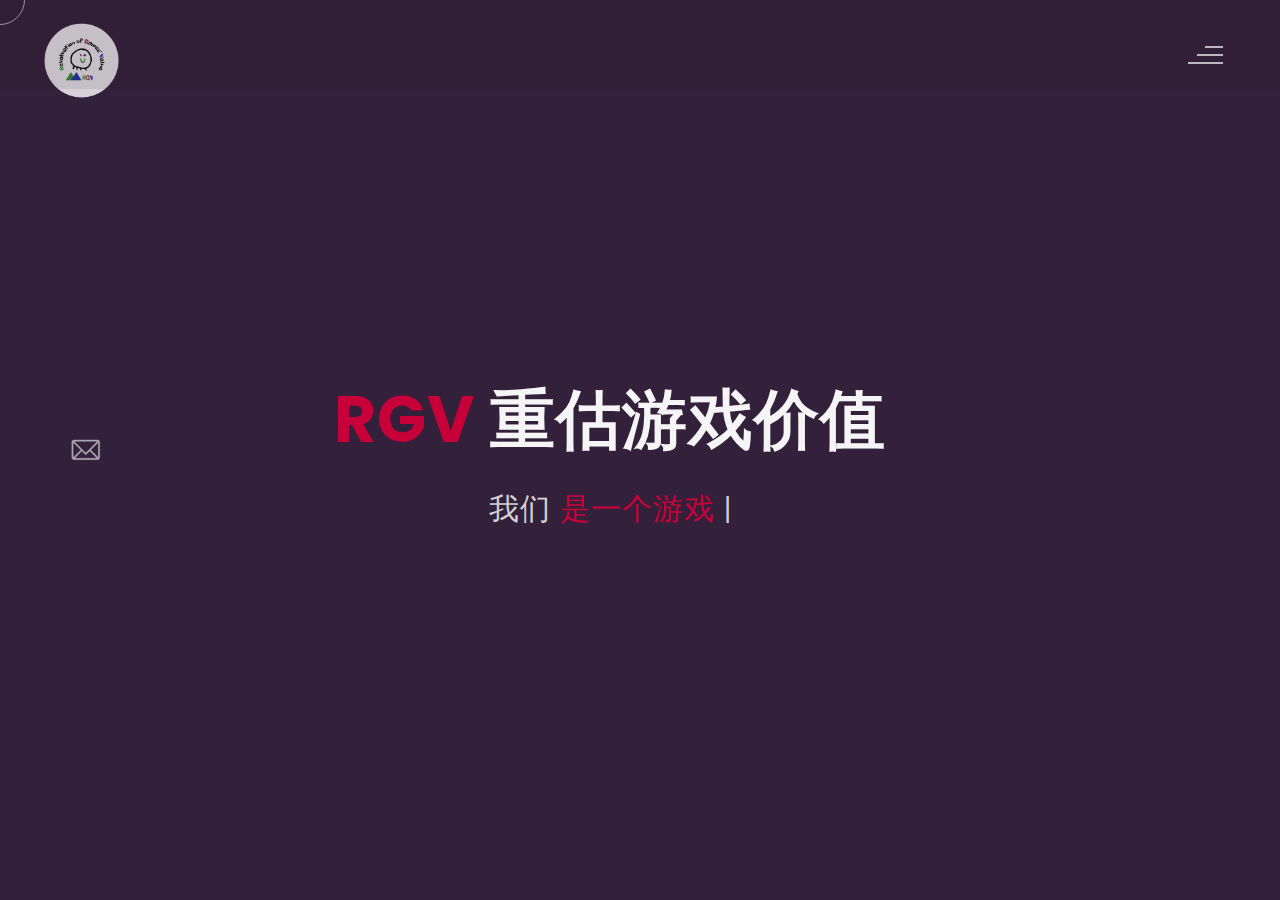
<file: index.html>
<!DOCTYPE html>
<html lang="zn-cn">
    <head>
        <meta charset="UTF-8">
        <meta name="viewport" content="width=device-width, initial-scale=1.0">
        <meta name="description" content="重估游戏价值" />
        <meta name="keywords" content="Revaluation of Game's Value" />
        <meta name="author" content="RGV" />
        <title>Revaluation of Game's Value：重估游戏价值</title>
        <!--favicon-img-->
        <link rel="icon" type="image/png" href="images/favicon.png">
        <!--favicon-img-->
        <!--main css file should not be removed -->
        <link rel="stylesheet" href="css/index.css">
        <!--main css file-->
        <script
            src="https://cdnjs.cloudflare.com/ajax/libs/gsap/3.2.6/gsap.min.js"></script>
    </head>
    <body>
        <!--contains all the div-->
        <div id="all">
            <!--mouse  follower-->
            <div class="cursor"></div>
            <!--mouse  follower-->
            <!--loader-->
            <div id="loader">
                <span class="color">RGV</span>重估游戏价值
            </div>
            <!--loader-end-->
            <!--link-screen-->
            <div id="breaker">
            </div>
            <div id="breaker-two">
            </div>
            <!--link-screen-->
            <!--Main-Section-->
            <!--Navigator-fullscreen-->
            <div id="navigation-content">
                <div class="logo">
                    <img src="images/rgv-logo.png" alt="logo">
                </div>
                <div class="navigation-close">
                    <span class="close-first"></span>
                    <span class="close-second"></span>
                </div>
                <div class="navigation-links">
                    <a href="#" data-text="HOME" id="home-link">主页</a>
                    <a href="#" data-text="ABOUT" id="about-link">关于RGV</a>
                    <a href="#" data-text="STUDIO" id="studio-link">游戏+工作室</a>
                    <a href="#" data-text="THEORY" id="theory-link">游戏+理论</a>
                    <a href="#" data-text="PROJECT" id="project-link">游戏+项目</a>
                    <a href="#" data-text="ACTIVITY" id="activity-link">游戏+活动</a>
                </div>
            </div>
            <!--Navigator-Fullscreen END-->
            <!--Home Page-->
            <!--Menubar-->
            <div id="navigation-bar">
                <img src="images/rgv-logo.png" alt="logo">
                <div class="menubar">
                    <span class="first-span"></span>
                    <span class="second-span"></span>
                    <span class="third-span"></span>
                </div>
            </div>
            <!--Menubar End-->
            <!--Header-->
            <div id="header">
                <div id="particles"></div>
                <!--Social Media Links-->
                <div class="social-media-links">
                    <a href="#contact" data-text="EMAIL"
                    id="contact-link"><img src="images/email logo.png"
                            class="social-media" alt="email-logo"
                            title=""></a><!--Your wechat homepage link inser in place of "#"-->
                </div>
                <!--Social Media Links end-->
                <div class="header-content">
                    <div class="header-content-box">
                        <div class="firstline"><span class="color">RGV </span>重估游戏价值</div>
                        <div class="secondline">
                            我们
                            <span class="txt-rotate color" data-period="1200"
                                data-rotate='[ " 是一个游戏社群联盟.", " 有众多来自游戏各领域的小伙伴.", " 有丰富的社群活动." ]'></span>
                            <span class="slash">|</span>
                        </div>
                        <!-- <div class="contact">
                            <a href="Mailto:#"><img src="images/mail.png"
                                    alt="email-pic" class="contactpic"></a>
                            <a href="Tel:#"><img src="images/call.png"
                                    alt="phone-pic" class="contactpic"></a>
                        </div> -->
                    </div>
                </div>
                <!--header image-->
                <div class="header-image">
                    <!--<img src="images/smile.png" alt="logo"> -->
                </div>
                <!--header image end-->
            </div>
            <!--Header End-->
            <!--HomePage End-->
            <!--Main-Section End-->
            <!--about-->
            <div id="about">
                <!--about content-->
                <div id="about-content">
                    <div class="about-header">
                        关于 <span class="color">RGV</span>
                        <span class="header-caption">Get to Know <span
                                class="color"> us.</span></span>
                    </div>
                    <div class="about-main">
                        <div class="about-first-paragraph wow">
                            <!--about description-->
                            <span class="about-first-line">
                                我们是
                                <span class="color"> 重估游戏价值联盟! </span>
                                <br>
                                <br>
                                <span class="about-second-line"> 社群内包含家学者，
                                    游戏制作方， 发行， 深度玩家， 配音工作室， 游戏教学工作室， 合作的ngo 机构，
                                    个人的女性向播客、人工智能相关播客及小红书。</span>
                                <span class="about-second-line">
                                    平时的社群活动有：游猫饼读书会（不定时刷出各类有趣的话题）、社群圆桌、各类社群活动。欢迎大家水群、摇人打游戏、分享各类想法、一起搞事一起玩~
                                </span>
                                <!-- <div class="cv">
                                <a href="#"><button>Download <span
                                            class="colors">CV</span></button></a>
                            </div> -->
                            </div>
                            <!--about picture-->
                            <div class="about-img">
                                <img src="images/RGV main.png" alt="Your Image">
                            </div>
                        </div>

                    </div>
                    <!--services start-->
                    <div id="services">
                        <!--services header-->
                        <div class="services-heading wow">
                            我们的
                            <span class="color"> 目标 : 游戏证明 </span>
                            <br>
                            <span class="about-second-line">
                                讲清楚游戏为什么不是精神鸦片，以及游戏实际上是什么。<br>
                                我们的对话者将不仅是游戏圈的小伙伴，还有政府、家长、教师、咨询师、医生等各界人士。
                            </span>
                        </div>
                        <!--services header end-->
                        <!--services content-->
                        <div class="services-content">
                            <div class="service-one service wow">
                                <div class="service-img">
                                    <img src="images/bulb.png"
                                        alt="service-two">
                                </div>
                                <div class="service-description">
                                    <h2> 游戏向善</h2>
                                    <p>对游戏开发者进行陪伴和支持，
                                        帮助他们为游戏赋予更丰富的正向价值。</p>
                                </div>
                            </div>
                            <div class="service-two service wow">
                                <div class="service-img">
                                    <img src="images/bulb.png"
                                        alt="service-three">
                                </div>
                                <div class="service-description">
                                    <h2> 游戏为善 </h2>
                                    <p>通过游戏做一些对社会有益的事情。</p>
                                </div>
                            </div>
                            <div class="service-three service wow">
                                <div class="service-img">
                                    <img src="images/bulb.png"
                                        alt="service-three">
                                </div>
                                <div class="service-description">
                                    <h2> 游戏解善 </h2>
                                    <p>借助游戏更深入地理解什么是善。</p>
                                </div>
                            </div>
                        </div>
                    </div>
                    <!--services content end-->
                    <!--services end-->
                    <!--历程-->>
                    <div id="services">
                        <!--历程内容-->
                        <div class="services-heading wow">
                            我们的
                            <span class="color"> 历程 </span>
                            <br>
                            <span class="about-second-line">
                                重估游戏价值始于2021年。这一年游戏遭受了不小的打击：<br>
                                2021年8月3日《经济信息报》的《精神鸦片已成长为千亿产业》。 <br>
                                2021年8月30日，国家新闻出版署《关于进一步严格管理切实防止未成年人沉迷网络游戏的通知》。<br>
                                . . . . . . <br>
                                最初，我们想做的不过是为游戏正名，讲清楚游戏为什么不是“精神鸦片”，以及游戏究竟是什么。<br>
                                这时，我们所求的不过是理解，我们的主要活动不过是读书会。<br>
                                后来，我们认识到，的确有个别不良商家借游戏之名大肆敛财，所思所想皆是如何让玩家砸钱成瘾。<br>
                                因此，正名不够，我们必须切实推动游戏向善，否则就是掩耳盗铃。<br>
                                我们希望对游戏开发者进行陪伴和支持，帮助他们为游戏赋予更丰富的正向价值。<br>
                                在这个过程中，我们又结识了一群新的小伙伴，他们来自游戏行业之外，却都相信游戏的力量，<br>
                                希望通过游戏做一些对社会有益的事情，借助游戏为善于是成为了我们的第三项使命。<br>
                                这个阶段，我们希望做出案例，一方面证明游戏可以向善可以为善，一方面展示游戏何以向善何以为善。<br>
                                为此，我们举办了圆桌讨论和游戏实验，还帮助游戏团队和需求方进行了项目对接。<br>
                                此外，我们还对G4G冠名的第二届益游未尽Gamejam提供了各方面的支持。<br>
                                在实践中，我们越来越意识到，益游设计是一门新的专业，位于游戏设计和医疗、社交、教育、生态等领域的交叉点，<br>
                                益游策划也是一个和剧情策划、数值策划平行的新工种。<br>
                                我们于是希望打造一个从培训、考核到项目对接齐备的益游设计生态，以持续为游戏向善和游戏为善提供助力。<br>
                                这还不是全部。在重估游戏价值的运动中，我们经常遇见一个问题：究竟什么是善？<br>
                                我们发现，游戏可以对这个问题作出独特的贡献，<br>
                                因此，我们可以通过游戏理解善：游戏关乎生趣；<br>
                                哲学家们忘记了，很多时候人活着不是因为有意义，<br>
                                而是因为有意思——当人觉得活得没意思的时候，他可能就想要离去了；<br>
                                因此，一个善的世界，当是一个让所有人都能活得有意思的世界。<br>
                                让所有人都能活得有意思，这就是我们想要做的事情。<br>
                            </span>
                        </div>
                        <!--历程内容结束-->
                    </div>
                    <!-- <div id="skills">
                    <div class="skills-header">
                        My <span class="color"> Skills</span>
                    </div>
                    <div class="skills-content " style="text-align: center;">
                        <div class="skill-html skill">
                            <div class="skill-text">
                                <div class="html">
                                    HTML/CSS
                                </div>
                            </div>
                            <div class="html-prog wow prog">
                                <div class="html-progress wow">95%</div>
                            </div>
                        </div>
                        <div class="skill-html skill">
                            <div class="skill-text">
                                <div class="html">
                                    Javascript
                                </div>
                            </div>
                            <div class="html-prog wow prog">
                                <div class="js-progress wow">90%</div>
                            </div>
                        </div>
                        <div class="skill-html skill">
                            <div class="skill-text">
                                <div class="html">
                                    Adobe Ps
                                </div>
                            </div>
                            <div class="html-prog wow prog">
                                <div class="adobe-progress wow">83%</div>
                            </div>
                        </div>
                        <div class="skill-html skill">
                            <div class="skill-text">
                                <div class="html">
                                    PHP
                                </div>
                            </div>
                            <div class="html-prog wow prog">
                                <div class="php-progress wow">87%</div>
                            </div>
                        </div>
                        <div class="skill-html skill">
                            <div class="skill-text">
                                <div class="html">
                                    JQuery
                                </div>
                            </div>
                            <div class="html-prog wow prog">
                                <div class="jquery-progress wow">94%</div>
                            </div>
                        </div>
                        <div class="skill-html skill">
                            <div class="skill-text">
                                <div class="html">
                                    SEO
                                </div>
                            </div>
                            <div class="html-prog wow prog">
                                <div class="seo-progress wow">84%</div>
                            </div>
                        </div>
                    </div>
                </div> -->
            </div>
            <!--about end-->
            <!--theory-->
            <div id="theory">
                <div class="portfolio-header"> <span class="color"> 游戏 +
                    </span>
                    理论
                    <span class="header-caption"> RGV's <span class="color">
                            Theories</span></span></div>
                <div id="portfolio-content">
                    <div class="portfolio portfolio-first">
                        <div class="portfolio-image">
                            <img src="images/fire.jpg"
                                alt="portfolio-first">
                        </div>
                        <div class="portfolio-text">
                            <h2>游戏的积极功能</h2>
                            <p>Lorem, ipsum dolor sit amet consectetur
                                adipisicing elit. Ad ut optio repellat
                                cupiditate
                                expedita eius dignissimos. Id cumque placeat
                                minima ad laudantium suscipit voluptatem
                                ducimus</p>
                            <div class="button"><a href="#"><button><span
                                            class="index"> 阅读 <i
                                                class="gg-arrow-right"></i></span></button></a></div>
                        </div>
                    </div>
                    <div class="portfolio portfolio-second">
                        <div class="portfolio-image">
                            <img src="images/fire.jpg"
                                alt="portfolio-second">
                        </div>
                        <div class="portfolio-text">
                            <h2>游戏史</h2>
                            <p>Lorem ipsum dolor sit, amet consectetur
                                adipisicing elit. Id cumque placeat minima
                                ad
                                laudantium suscipit
                                voluptatem ducimus. Id cumque placeat minima
                                ad
                                laudantium suscipit voluptatem ducimus</p>
                            <div class="button"><a href="#"><button><span
                                            class="index"> 阅读 <i
                                                class="gg-arrow-right"></i></span></button></a></div>
                        </div>
                    </div>
                    <div class="portfolio portfolio-third">
                        <div class="portfolio-image">
                            <img src="images/fire.jpg"
                                alt="portfolio-third">
                        </div>
                        <div class="portfolio-text">
                            <h2>游戏与自然缺失症</h2>
                            <p>Lorem, ipsum dolor sit amet consectetur
                                adipisicing elit. Ad ut optio repellat
                                cupiditate expedita eius dignissimos
                                .. Id cumque placeat minima ad laudantium
                                suscipit voluptatem ducimus</p>
                            <div class="button"><a href="#"><button><span
                                            class="index"> 阅读<i
                                                class="gg-arrow-right"></i></span></button></a></div>
                        </div>
                    </div>
                    <div class="portfolio portfolio-fourth">
                        <div class=" portfolio-image">
                            <img src="images/fire.jpg"
                                alt="portfolio-fourth">
                        </div>
                        <div class="portfolio-text">
                            <h2>游戏障碍</h2>
                            <p>Lorem, ipsum dolor sit amet consectetur
                                adipisicing elit. Ad ut optio repellat
                                cupiditate
                                expedita eius dignissimos. Id cumque placeat
                                minima ad laudantium suscipit voluptatem
                                ducimus</p>
                            <div class="button"><a href="#"><button><span
                                            class="index"> 阅读<i
                                                class="gg-arrow-right"></i></span></button></a></div>
                        </div>
                    </div>
                </div>
            </div>
            <!--theory end-->
            <!--studio-->
            <div id="studio">
                <div class="portfolio-header"> <span class="color"> 游戏 +
                    </span>
                    工作室
                    <span class="header-caption"> 合作的 <span class="color">
                            工作室 </span></span></div>
                <div class="blog-content">
                    <div class="blogs">
                        <a href="#">
                            <div class="img">
                                <img src="images/fire.jpg"
                                    alt="blog-one">
                                <div class="blog-date">独游工作室</div>
                            </div>
                            <div class="blog-text">
                                <h3>冰蟾工作室</h3>
                                <p>项目：《亚利亚的倒影》</p>
                            </div></a>
                    </div>
                    <div class="blogs">
                        <a href="#" data-text="STUDIO-STELLA"
                            id="studio-stella-link">
                            <div class="img">
                                <img src="images/STELLA.jpg" alt="blog-two">
                                <div class="blog-date">独游工作室</div>
                            </div>
                            <div class="blog-text">
                                <h3>星辰重工</h3>
                                <p> 我们的项目不拘泥于游戏形式，电子游戏、桌游、线下游戏均有涉猎，但定会包含以下两点：好玩且富有现实意义。<br>
                                    项目：《越过重山》、《三藏传》</p>
                            </div></a>
                    </div>
                    <div class="blogs">
                        <a href="#" data-text="DUAL-X" 
                            id="studio-dualx-link">
                            <div class="img">
                                <img src="images/fire.jpg" alt="blog-three">
                                <div class="blog-date">独游工作室</div>
                            </div>
                            <div class="blog-text">
                                <h3>Dual-X工作室</h3>
                                <p>很高兴认识大家，我们是Dual-X，一个女性主导的独立游戏工作室。<br>
                                    Dual-X代表着无限的可能性，是游戏内更加多元化的叙事，也是游戏外多姿多彩的玩家们。<br>
                                    项目：《Abort/堕》
                                </p>
                            </div></a>
                    </div>
                    <div class="blogs">
                        <a href="#">
                            <div class="img">
                                <img src="images/salt studio.png" alt="blog-four">
                                <div class="blog-date">配音工作室</div>
                            </div>
                            <div class="blog-text">
                                <h3>一罐盐声音工作室</h3>
                                <p>项目：《暗黑破坏神:不朽》、《哈利波特:魔法觉醒》、《霓虹深渊》、《鬼谷八荒》、《汉家江湖》</p>
                            </div></a>
                    </div>
                    <div class="blogs">
                        <a href="https://mp.weixin.qq.com/s/-j9JEycHQC5Z6MihY2jLKQ">
                            <div class="img">
                                <img src="images/卢德工作室.jpg" alt="blog-five">
                                <div class="blog-date">游戏教学</div>
                            </div>
                            <div class="blog-text">
                                <h3>卢德工作室</h3>
                                <p>卢德，取自拉丁语Ludo，意为To Play。我们热爱游戏，理解游戏，创作游戏，并发掘游戏的正向价值。<br>
                                    我们是由来自中日两国的游戏企业在职专家·独立游戏创作者·日本各大高校游戏专业研究生等共同组成的跨领域综合型专业团队。<br>
                                    </p>
                            </div></a>
                    </div>
                    <div class="blogs">
                        <a href="http://www.gamearchive.cn">
                            <div class="img">
                                <img src="images/游戏的人档案馆LOGO.jpg" alt="blog-six">
                                <div class="blog-date">游戏研究</div>
                            </div>
                            <div class="blog-text">
                                <h3>游戏的人档案馆</h3>
                                <p>欢迎来到档案馆！<br>
                                    我们相信游戏是现在时代的数字文化遗产，致力于成为中国游戏的种子库与游戏产业的德鲁伊，为更好的产业生态秩序而努力。你可以在这里读到一些我们的故事。</p>
                            </div></a>
                    </div>
                    <div class="blogs">
                        <a href="https://weibo.com/u/7270656950">
                            <div class="img">
                                <img src="images/国游畅销榜.jpg" alt="blog-seven">
                                <div class="blog-date">游戏研究</div>
                            </div>
                            <div class="blog-text">
                                <h3>国游销量吧</h3>
                                <p>国游销量吧销量统计，专精国游&国风游戏，资讯交流讨论☞789513965。</p>
                            </div></a>
                    </div>
                    <div class="blogs">
                        <a href="http://peerchina.org/">
                            <div class="img">
                                <img src="images/peer.jpg" alt="blog-eight">
                                <div class="blog-date">深度合作机构</div>
                            </div>
                            <div class="blog-text">
                                <h3>PEER毅恒挚友</h3>
                                <p>  
                                    我们的愿景：希望中国所有的学生都能获得应有的教育，开发自身的潜力，了解社区的需求，共创中国的未来。<br>
                                    我们的使命：让每一名中国欠发达地区的青年人有机会选择优质的人文素质教育。<br>
                                </p>
                            </div>
                        </a>
                    </div>
                    <div class="blogs">
                        <a href="https://mp.weixin.qq.com/s/-xE0GfWuQW2FtUk2X66yjg">
                            <div class="img">
                                <img src="images/守望地球.jpg" alt="blog-eight">
                                <div class="blog-date">深度合作机构</div>
                            </div>
                            <div class="blog-text">
                                <h3>守望地球</h3>
                                <p> 守望地球是一个由科学家、环保人士、爱心人士、教育工作者、学生、企业界伙伴和那些热情阳光、
                                    积极向上的野外科研志愿者们等组成的、致力于生物多样性保护和应对全球气候变化而团结协作的多元化国际团队。
                                </p>
                            </div></a>
                    </div>
                    <div class="blogs">
                        <a href="http://guoqing.china.com.cn/node_8011245.htm">
                            <div class="img">
                                <img src="images/世界动物保护协会.jpg" alt="blog-eight">
                                <div class="blog-date">深度合作机构</div>
                            </div>
                            <div class="blog-text">
                                <h3>世界动保协会</h3>
                                <p> 世界动物保护协会是一个国际性动物保护组织。总部位于英国伦敦，在14个国家设有办公室。<br>
                                    协会长期致力于动物保护工作，活跃于全球50多个国家和地区。协会拥有联合国全面咨商地位，在动物福利科学研究和实践方面发挥全球引领作用。
                                </p>
                            </div></a>
                    </div>
                    <div class="blogs">
                        <a href="https://www.xiaoyuzhoufm.com/podcast/648dc92f50804ae431154a2c">
                            <div class="img">
                                <img src="images/嬉游白话.png" alt="blog-nine">
                                <div class="blog-date">播客</div>
                            </div>
                            <div class="blog-text">
                                <h3>《嬉游白话》</h3>
                                <p> 从女性视角聊游戏
                                </p>
                            </div></a>
                    </div>
                    <div class="blogs">
                        <a href="https://www.xiaoyuzhoufm.com/podcast/642e5517ba81ab5558ac831d">
                            <div class="img">
                                <img src="images/交换卡带.jpg@small" alt="blog-nine">
                                <div class="blog-date">播客</div>
                            </div>
                            <div class="blog-text">
                                <h3>《交换卡带》</h3>
                                <p> 
                                </p>
                            </div></a>
                    </div>
                </div>
            </div>
            <!--studio end-->
            <!--studio-about-stella-->
            <div id="studio-about-stella">
                <!--about content-->
                <div id="about-content">
                    <div class="about-header">
                        关于 <span class="color">星辰重工</span>
                        <span class="header-caption">Get to Know <span
                                class="color"> STELLA GAMES.</span></span>
                    </div>
                    <div class="about-main">
                        <div class="about-first-paragraph wow">
                            <!--about description-->
                                <span class="about-first-line">
                                    <span class="color"> 工作室简介： </span>
                                    <br>
                                    <br>
                                    <span class="about-second-line">
                                        我们的项目不拘泥于游戏形式，电子游戏、桌游、线下游戏均有涉猎，但定会包含以下两点：好玩且富有现实意义。</span><br>
                                    <span class="about-second-line">
                                        好玩：用现代审美，讲述中国故事。糅合上下五千年历史、神话、科技、文化，打造充满想象力，又反复耐玩的自由度极高的游戏。</span><br>
                                    <span class="about-second-line">
                                        现实意义：深入社会、文化领域研究，用游戏支持、展现、优化、跨界各种为人类文明带来贡献的实际案例、激发人们对现实产生更多思考、并解决现实问题。</span>
                                </div>
                                <!--about picture-->
                                <div class="about-img">
                                    <img src="images/STELLA.png"
                                        alt="STELLA Image">
                                </div>
                        </div>
                    </div>
                    <!--projects start-->
                    <div class="about-header">
                                <span class="color">项目</span>
                                <span class="header-caption">Get to Know
                                    <span
                                        class="color"> Projects.</span></span>
                    </div>
                    <div class="about-main">
                        <div class="about-first-paragraph wow">
                                        <span class="about-first-line">
                                            <span class="color"> 《世界上的另一个我》：
                                            </span>
                                            <br>
                                            <br>
                                            <span class="about-second-line">
                                                如何让游戏在低成本的同时又具有超强的影响力，如何不花钱做公益，这是我们这次实验性尝试需要解决的问题，而我们的方案即是，由设计方完成晚上的共创架构，并明确共创多方的权利，让各方在游戏项目中完成共赢。<br>
                                                <span
                                                    class="about-second-line">
                                                    为此我们这个游戏设计了：<br>
                                                    1.极低的创作门槛，只需要会打字，就可以参与。<br>
                                                2.极高的曝光价值，参与游戏，创作者的署名可以在联合国气候大会上，以及所有游戏上线平台展示。<br>
                                                3.极广泛的接纳性，游戏以单元剧的形式进行，几乎所有与自然有关的机构、个人都可以参与到创作中来，并且加入自己影响力来帮忙扩散游戏。<br>
                                                4.融洽的社群环境，在此议题下，各方可以在社群中分享交流各方资源，建立更多的基于游戏主题的现实尝试，达成游戏的最终目标，为大家提供自然的科普，以及更进一步的自然情感体验。
                                            </span>
                                            <span class="about-project-link">
                                                试玩链接：最新版待上传。
                                            </span>
                            </div>
                                        <div class="about-img">
                                            <img src="images/stella1.png"
                                                alt="STELLA Image">
                                        </div>
                                        <!--services header end-->
                        </div>
                    <div class="about-main">
                        <div class="about-first-paragraph wow">
                            <span class="about-first-line">
                                <span class="color"> 《越过重山》：
                                </span>
                                <br>
                                <br>
                                <span class="about-second-line">
                                    故事背景与任务设定取材于云南、广东、青海、四川、山东等多处乡村振兴与支援教育项目，角色塑造与文化设定层面有一定的合并。<br>
                                    <span
                                        class="about-second-line">
                                        游戏探索的方式以点击为主，游戏任务根据复杂程度会涉及文本选择、道具集换、场景交互等不同玩法，但无论难度与否，都可以通过简单的点击来完成。<br>
                                        游戏具有高自由度，玩家可以简单完成主线，也可以与村庄中的每一个角色交流，深挖乡村振兴背后的故事。</span><br>
                                </span>
                                <span class="about-project-link">
                                    试玩链接：最新版待上传。
                                </span>
                            </div>
                            <div class="about-img">
                                <img src="images/stella3.png"
                                    alt="STELLA Image">
                            </div>
                    </div>
                    <!--services header end-->
            </div>
            <!--studio-about-stella end-->
            <!--studio-about-stella-->
            <div id="studio-about-dualx">
                <!--about content-->
                <div id="about-content">
                    <div class="about-header">
                        关于 <span class="color">Dual-X工作室</span>
                        <span class="header-caption">Get to Know <span
                                class="color"> DUAL-X </span></span>
                    </div>
                    <div class="about-main">
                        <div class="about-first-paragraph wow">
                            <!--about description-->
                                <span class="about-first-line">
                                    <span class="color"> 工作室简介： </span>
                                    <br>
                                    <br>
                                    <span class="about-second-line">
                                        很高兴认识大家，我们是Dual-X，一个女性主导的独立游戏工作室。<br>
                                        我们的目标是为“她和他们”打造游戏，讲述属于“她/他们”的故事。</span><br>
                                    <span class="about-second-line">
                                        Dual-X代表着无限的可能性，是游戏内更加多元化的叙事，也是游戏外多姿多彩的玩家们。</span><br>
                                    </div>
                                <!--about picture-->
                                <div class="about-img">
                                    <img src="images/rgv-logo.png"
                                        alt="DUAL-X Image">
                                </div>
                        </div>
                    </div>
                    <!--projects start-->
                    <div class="about-header">
                                <span class="color">项目</span>
                                <span class="header-caption">Get to Know
                                    <span
                                        class="color"> Projects.</span></span>
                    </div>
                    <div class="about-main2">
                        <div class="about-first-paragraph wow">
                                        <span class="about-first-line">
                                             《Abort/堕》：
                                            </span>
                                            <br>
                                            <br>
                                            <span class="about-second-line">
                                                我们目前在开发中的游戏有：《Abort/堕》是一款第一人称中式恐怖游戏。<br>
                                                讲述2000年初因为性别检测的滥用而产生的悲剧。我们将以惊悚的故事解构系统性暴力，将房中大象的面纱揭开。<br>
                                                <span
                                                    class="about-second-line">
                                                    Abort/堕》讲述了在温馨家庭下成长的张德宝在清明节回家扫墓之时无意中掉入了反转世界，
                                                    他在反转世界中认识了自己已逝去的两个姐姐，并且再她们的帮助下“逃离”了反转世界的故事。</span><br>
                                                    我们希望通过《Abort/堕》重构“她和他们”的痛苦和成长和抱负，并反观当下，仍在这个社会性别体系中挣扎的自己 。
                                            </span>
                                            <span class="about-project-link">
                                                试玩链接：最新版待上传。
                                            </span>
                            </div>
                            </div>
                    <div class="about-main2">
                        <div class="about-img2">
                                <img src="images/dualx1.jpg"
                                    alt="DUAL-X Image">
                        </div>                            
                        <div class="about-img2">
                            <img src="images/dualx2.png"
                                alt="DUAL-X Image">
                        </div>
                    </div>
            </div>
            <!--studio-about-stella end-->
            <!--project-->
            <div id="project">
                <div class="portfolio-header">
                    <span
                        class="color"> 游戏 +
                    </span>
                    项目
                    <span class="header-caption"> 我们的
                        <span
                            class="color">
                            项目.</span></span>
                </div>
                <div class="blog-content">
                    <div class="blogs">
                        <a href="#">
                            <div class="img">
                                <img
                                    src="images/stella1.png"
                                    alt="blog-one">
                                <div class="blog-date">RGV社群共创</div>
                            </div>
                            <div class="blog-text">
                                <h3>《世界上的另一个我》</h3>
                                <p>已有demo，可试玩.</p>
                            </div></a>
                    </div>
                    <div class="blogs">
                        <a href="#">
                            <div class="img">
                                <img
                                    src="images/fire.jpg"
                                    alt="blog-two">
                                <div class="blog-date">RGV社群共创</div>
                            </div>
                            <div class="blog-text">
                                <h3>《漆黑小巷》</h3>
                                <p>已有实物</p>
                            </div></a>
                    </div>
                    <div class="blogs">
                        <a href="#" data-text="Cloud-of-Poems"
                        id="project-poems-link">
                            <div class="img">
                                <img
                                    src="images/诗云_1.png"
                                    alt="blog-three">
                                <div class="blog-date">RGV社群共创</div>
                            </div>
                            <div class="blog-text">
                                <h3>《诗云》</h3>
                                <p>已有demo，可试玩</p>
                            </div></a>
                    </div>
                </div>
            </div>
            <!--project end-->
            <!--project-about-poems-->
            <div id="project-about-poems">
                <!--about content-->
                <div id="about-content">
                    <div class="about-header">
                        关于 <span class="color">诗云</span>
                        <span class="header-caption">Get to Know <span
                                class="color"> Cloud of Poems </span></span>
                    </div>
                    <div class="about-main2">
                        <!--about picture-->
                        <div class="about-img2">
                            <img src="images/诗云_1.png"
                                alt="DUAL-X Image">
                        </div>
                        <div class="about-img2">
                            <img src="images/诗云_2.png"
                                alt="DUAL-X Image">
                        </div>
                    </div>
                    <!--projects start-->
                    <div class="about-header">
                                <span class="color">规则</span>
                                <span class="header-caption">Get to Know
                                    <span
                                        class="color"> Rules.</span></span>
                    </div>
                    <div class="about-main3">
                        <div class="about-img3">
                                <img src="images/诗云规则书_1.png"
                                    alt="DUAL-X Image">
                        </div>                            
                        <div class="about-img3">
                                <img src="images/诗云规则书_2.png"
                                    alt="DUAL-X Image">
                        </div>                            
                    </div>
                    <div class="about-main3">
                        <div class="about-img3">
                                <img src="images/诗云规则书_3.png"
                                    alt="DUAL-X Image">
                        </div>                            
                    </div>
                    <div class="about-main3">
                        <div class="about-img3">
                                <img src="images/诗云规则书_4.png"
                                    alt="DUAL-X Image">
                        </div>                            
                    </div>
                </div>
            </div>
            <!--studio-about-stella end-->                    
            <!--acticity-->
            <div id="activity">
                <div class="portfolio-header"> <span
                        class="color"> 游戏 +
                    </span>
                    活动
                    <span class="header-caption"> RGV 的
                        <span
                            class="color">
                            活动</span></span></div>
                <div id="portfolio-content">
                    <div
                        class="portfolio portfolio-first">
                        <div class="portfolio-image">
                            <img src="images/fire.jpg"
                                alt="portfolio-first">
                        </div>
                        <div class="portfolio-text">
                            <h2>圆桌</h2>
                            <p>略略略略略啦啦啦啦啦</p>
                            <div class="button"><a
                                    href="#"><button><span
                                            class="index">
                                            查看活动<i
                                                class="gg-arrow-right"></i></span></button></a></div>
                        </div>
                    </div>
                    <div
                        class="portfolio portfolio-second">
                        <div class="portfolio-image">
                            <img src="images/游猫饼.png"
                                alt="portfolio-second">
                        </div>
                        <div class="portfolio-text">
                            <h2>游猫饼读书会</h2>
                            <p>略略略略略啦啦啦啦啦</p>
                            <div class="button"><a
                                    href="https://gamecat-cake.vercel.app/#/"><button><span
                                            class="index">
                                            查看活动<i
                                                class="gg-arrow-right"></i></span></button></a></div>
                        </div>
                    </div>
                    <div
                        class="portfolio portfolio-third">
                        <div class="portfolio-image">
                            <img src="images/fire.jpg"
                                alt="portfolio-third">
                        </div>
                        <div class="portfolio-text">
                            <h2>游戏实验室</h2>
                            <p>略略略略略啦啦啦啦啦</p>
                            <div class="button"><a
                                    href="#"><button><span
                                            class="index">
                                            查看活动<i
                                                class="gg-arrow-right"></i></span></button></a></div>
                        </div>
                    </div>
                </div>
            </div>
            <!--activity end-->
            <div id="contact">
                 <div class="contact-header">联系我们 
                <div class="contact-header-caption"> <span class="color"> Get</span> In Touch.</div></div>
                <div class="contact-content">
                    <!--Contact information-->
                     <div class="contact-info">
                        <div class="contact-info-header">
                            联系人信息
                        </div>
                        <div class="contact-info-content">
                        <div class="contect-info-content-line">
                            <img src="./images/icon-name.png" class="icon" alt="name-icon">
                            <div class="contact-info-icon-text">
                                <h6>网站施工：</h6>
                                <p>歌者</p>
                          </div>
                        </div>
                        <div class="contect-info-content-line">
                          <img src="./images/icon-location.png" class="icon" alt="location-icon">
                          <div class="contact-info-icon-text">
                              <h6>介绍：</h6>
                              <p>Hello, 我是歌者，这里是RGV的官方网站，展示RGV社群现有项目及我们产出的文集、资料;<br>
                                <br>
                                目前网站的已经完成了基础施工，后续会继续维护并不断填充内容。<br>
                                <br>
                                如果您对我们感兴趣、希望加入或与RGV合作，请将您的信息发至邮箱，欢迎联系我们！
                              </p>
                        </div>
                      </div>
                      <div class="contect-info-content-line">
                          <img src="./images/icon-email.png" class="icon" alt="email-icon">
                          <div class="contact-info-icon-text">
                              <h6>Email：</h6>
                              <p>singeeeeeer@gmail.com</p>
                        </div>
                      </div>
                        </div>
                    <!--Contact information end-->
                   </div>
                </div>   
             </div>
             <!--contact end-->                       
        </div>
        <!--all the divisions-->
        <script src="js/jquery.min.js"></script>
        <script src="js/index.js"></script>
    </body>
</html>
</file>
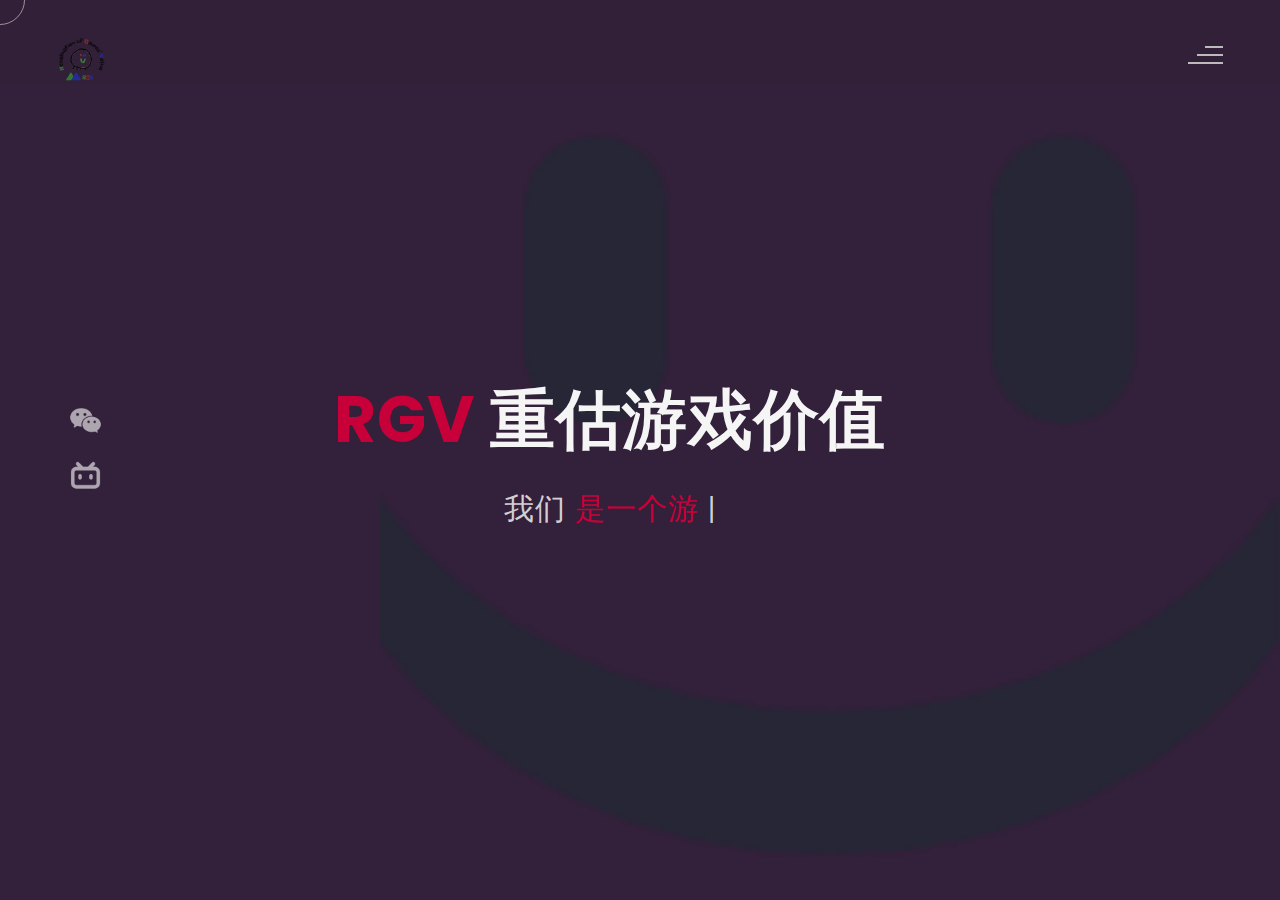
<file: theme-clean.html>
<!DOCTYPE html>
<html lang="zn-cn">
    <head>
        <meta charset="UTF-8">
        <meta name="viewport" content="width=device-width, initial-scale=1.0">
        <meta name="description" content="重估游戏价值" />
        <meta name="keywords" content="Revaluation of Game's Value" />
        <meta name="author" content="RGV" />
        <title>Revaluation of Game's Value：重估游戏价值</title>
        <!--favicon-img-->
        <link rel="icon" type="image/png" href="images/favicon.png">
        <!--favicon-img-->
        <!--main css file should not be removed -->
        <link rel="stylesheet" href="css/index.css">
        <!--main css file-->
        <script
            src="https://cdnjs.cloudflare.com/ajax/libs/gsap/3.2.6/gsap.min.js"></script>
    </head>
    <body>
        <!--contains all the div-->
        <div id="all">
            <!--mouse  follower-->
            <div class="cursor"></div>
            <!--mouse  follower-->
            <!--loader-->
            <div id="loader">
                <span class="color">RGV</span>重估游戏价值
            </div>
            <!--loader-end-->
            <!--link-screen-->
            <div id="breaker">
            </div>
            <div id="breaker-two">
            </div>
            <!--link-screen-->
            <!--Main-Section-->
            <!--Navigator-fullscreen-->
            <div id="navigation-content">
                <div class="logo">
                    <img src="images/RGV logo.png" alt="logo">
                </div>
                <div class="navigation-close">
                    <span class="close-first"></span>
                    <span class="close-second"></span>
                </div>
                <div class="navigation-links">
                    <a href="#" data-text="HOME" id="home-link">主页</a>
                    <a href="#" data-text="ABOUT" id="about-link">关于RGV</a>
                    <a href="#" data-text="STUDIO" id="studio-link">游戏+工作室</a>
                    <a href="#" data-text="THEORY" id="theory-link">游戏+理论</a>
                    <a href="#" data-text="PROJECT" id="project-link">游戏+项目</a>
                    <a href="#" data-text="ACTIVITY" id="activity-link">游戏+活动</a>
                </div>
            </div>
            <!--Navigator-Fullscreen END-->
            <!--Home Page-->
            <!--Menubar-->
            <div id="navigation-bar">
                <img src="images/RGV logo.png" alt="logo">
                <div class="menubar">
                    <span class="first-span"></span>
                    <span class="second-span"></span>
                    <span class="third-span"></span>
                </div>
            </div>
            <!--Menubar End-->
            <!--Header-->
            <div id="header">
                <div id="particles"></div>
                <!--Social Media Links-->
                <div class="social-media-links">
                    <a href="#"><img src="images/wechat logo.png"
                            class="social-media" alt="wechat-logo"
                            title="微信小助手：八爪鱼"></a><!--Your wechat homepage link inser in place of "#"-->
                    <a href="https://bilibili.com"><img
                            src="images/bilibili logo.png" class="social-media"
                            alt="bilibili-logo" title="Bilibili：暂无"></a>

                </div>
                <!--Social Media Links end-->
                <div class="header-content">
                    <div class="header-content-box">
                        <div class="firstline"><span class="color">RGV </span>重估游戏价值</div>
                        <div class="secondline">
                            我们
                            <span class="txt-rotate color" data-period="1200"
                                data-rotate='[ " 是一个游戏社群联盟.", " 有众多来自游戏各领域的小伙伴.", " 有丰富的社群活动." ]'></span>
                            <span class="slash">|</span>
                        </div>
                        <!-- <div class="contact">
                            <a href="Mailto:#"><img src="images/mail.png"
                                    alt="email-pic" class="contactpic"></a>
                            <a href="Tel:#"><img src="images/call.png"
                                    alt="phone-pic" class="contactpic"></a>
                        </div> -->
                    </div>
                </div>
                <!--header image-->
                <div class="header-image" >
                    <img src="images/smile.png" alt="logo">
                </div>
                <!--header image end-->
            </div>
            <!--Header End-->
            <!--HomePage End-->
            <!--Main-Section End-->
            <!--about-->
            <div id="about">
                <!--about content-->
                <div id="about-content">
                    <div class="about-header">
                        关于 <span class="color">RGV</span>
                        <span class="header-caption">Get to Know <span
                                class="color"> us.</span></span>
                    </div>
                    <div class="about-main">
                        <div class="about-first-paragraph wow">
                            <!--about description-->
                            <span class="about-first-line">
                                我们是
                                <span class="color"> 重估游戏价值联盟! </span>
                            <br>
                            <br>
                            <span class="about-second-line"> 社群内包含家学者， 游戏制作方， 发行， 深度玩家， 配音工作室， 游戏教学工作室， 合作的ngo 机构， 个人的女性向播客、人工智能相关播客及小红书。</span>
                            <span class="about-second-line"> 平时的社群活动有：游猫饼读书会（不定时刷出各类有趣的话题）、社群圆桌、各类社群活动。欢迎大家水群、摇人打游戏、分享各类想法、一起搞事一起玩~ </span>
                            <!-- <div class="cv">
                                <a href="#"><button>Download <span
                                            class="colors">CV</span></button></a>
                            </div> -->
                        </div>
                        <!--about picture-->
                        <div class="about-img">
                            <img src="images/RGV main.png" alt="Your Image">
                        </div>
                    </div>

                </div>
                <!--services start-->
                <div id="services">
                    <!--services header-->
                    <div class="services-heading wow">
                        我们的
                        <span class="color"> 目标 : 游戏证明 </span>
                    <br>
                    <span class="about-second-line">
                        讲清楚游戏为什么不是精神鸦片，以及游戏实际上是什么。<br>
                        我们的对话者将不仅是游戏圈的小伙伴，还有政府、家长、教师、咨询师、医生等各界人士。
                    </span>
                    </div>
                    <!--services header end-->
                    <!--services content-->
                    <div class="services-content">
                        <div class="service-one service wow">
                            <div class="service-img">
                                <img src="images/bulb.png"
                                    alt="service-two">
                            </div>
                            <div class="service-description">
                                <h2> 游戏向善</h2>
                                <p>对游戏开发者进行陪伴和支持，
                                    帮助他们为游戏赋予更丰富的正向价值。</p>
                            </div>
                        </div>
                        <div class="service-two service wow">
                            <div class="service-img">
                                <img src="images/bulb.png" alt="service-three">
                            </div>
                            <div class="service-description">
                                <h2> 游戏为善 </h2>
                                <p>通过游戏做一些对社会有益的事情。</p>
                            </div>
                        </div>
                        <div class="service-three service wow">
                            <div class="service-img">
                                <img src="images/bulb.png" alt="service-three">
                            </div>
                            <div class="service-description">
                                <h2> 游戏解善 </h2>
                                <p>借助游戏更深入地理解什么是善。</p>
                            </div>
                        </div>
                    </div>
                </div>
                <!--services content end-->
                <!--services end-->
                <!--历程-->>
                <div id="services">
                    <!--历程内容-->
                    <div class="services-heading wow">
                        我们的
                        <span class="color"> 历程 </span>
                    <br>
                    <span class="about-second-line">
                        重估游戏价值始于2021年。这一年游戏遭受了不小的打击：<br>
                         2021年8月3日《经济信息报》的《精神鸦片已成长为千亿产业》。 <br>
                        2021年8月30日，国家新闻出版署《关于进一步严格管理切实防止未成年人沉迷网络游戏的通知》。<br>
                        . . . . . . <br>
                        最初，我们想做的不过是为游戏正名，讲清楚游戏为什么不是“精神鸦片”，以及游戏究竟是什么。<br>
                        这时，我们所求的不过是理解，我们的主要活动不过是读书会。<br>
                        后来，我们认识到，的确有个别不良商家借游戏之名大肆敛财，所思所想皆是如何让玩家砸钱成瘾。<br>
                        因此，正名不够，我们必须切实推动游戏向善，否则就是掩耳盗铃。<br>
                        我们希望对游戏开发者进行陪伴和支持，帮助他们为游戏赋予更丰富的正向价值。<br>
                        在这个过程中，我们又结识了一群新的小伙伴，他们来自游戏行业之外，却都相信游戏的力量，<br>
                        希望通过游戏做一些对社会有益的事情，借助游戏为善于是成为了我们的第三项使命。<br>
                        这个阶段，我们希望做出案例，一方面证明游戏可以向善可以为善，一方面展示游戏何以向善何以为善。<br>
                        为此，我们举办了圆桌讨论和游戏实验，还帮助游戏团队和需求方进行了项目对接。<br>
                        此外，我们还对G4G冠名的第二届益游未尽Gamejam提供了各方面的支持。<br>
                        在实践中，我们越来越意识到，益游设计是一门新的专业，位于游戏设计和医疗、社交、教育、生态等领域的交叉点，<br>
                        益游策划也是一个和剧情策划、数值策划平行的新工种。<br>
                        我们于是希望打造一个从培训、考核到项目对接齐备的益游设计生态，以持续为游戏向善和游戏为善提供助力。<br>
                        这还不是全部。在重估游戏价值的运动中，我们经常遇见一个问题：究竟什么是善？<br>
                        我们发现，游戏可以对这个问题作出独特的贡献，<br>
                        因此，我们可以通过游戏理解善：游戏关乎生趣；<br>
                        哲学家们忘记了，很多时候人活着不是因为有意义，<br>
                        而是因为有意思——当人觉得活得没意思的时候，他可能就想要离去了；<br>
                        因此，一个善的世界，当是一个让所有人都能活得有意思的世界。<br>
                        让所有人都能活得有意思，这就是我们想要做的事情。<br>
                    </span>
                    </div>
                    <!--历程内容结束-->
                </div>
                <!-- <div id="skills">
                    <div class="skills-header">
                        My <span class="color"> Skills</span>
                    </div>
                    <div class="skills-content " style="text-align: center;">
                        <div class="skill-html skill">
                            <div class="skill-text">
                                <div class="html">
                                    HTML/CSS
                                </div>
                            </div>
                            <div class="html-prog wow prog">
                                <div class="html-progress wow">95%</div>
                            </div>
                        </div>
                        <div class="skill-html skill">
                            <div class="skill-text">
                                <div class="html">
                                    Javascript
                                </div>
                            </div>
                            <div class="html-prog wow prog">
                                <div class="js-progress wow">90%</div>
                            </div>
                        </div>
                        <div class="skill-html skill">
                            <div class="skill-text">
                                <div class="html">
                                    Adobe Ps
                                </div>
                            </div>
                            <div class="html-prog wow prog">
                                <div class="adobe-progress wow">83%</div>
                            </div>
                        </div>
                        <div class="skill-html skill">
                            <div class="skill-text">
                                <div class="html">
                                    PHP
                                </div>
                            </div>
                            <div class="html-prog wow prog">
                                <div class="php-progress wow">87%</div>
                            </div>
                        </div>
                        <div class="skill-html skill">
                            <div class="skill-text">
                                <div class="html">
                                    JQuery
                                </div>
                            </div>
                            <div class="html-prog wow prog">
                                <div class="jquery-progress wow">94%</div>
                            </div>
                        </div>
                        <div class="skill-html skill">
                            <div class="skill-text">
                                <div class="html">
                                    SEO
                                </div>
                            </div>
                            <div class="html-prog wow prog">
                                <div class="seo-progress wow">84%</div>
                            </div>
                        </div>
                    </div>
                </div> -->
            </div>
            <!--about end-->
            <!--theory-->
            <div id="theory">
                <div class="portfolio-header"> <span class="color"> 游戏 + </span>
                    理论
                    <span class="header-caption"> RGV's <span class="color">
                            Theories</span></span></div>
                <div id="portfolio-content">
                    <div class="portfolio portfolio-first">
                        <div class="portfolio-image">
                            <img src="images/fire.jpg"
                                alt="portfolio-first">
                        </div>
                        <div class="portfolio-text">
                            <h2>游戏的积极功能</h2>
                            <p>Lorem, ipsum dolor sit amet consectetur
                                adipisicing elit. Ad ut optio repellat
                                cupiditate
                                expedita eius dignissimos. Id cumque placeat
                                minima ad laudantium suscipit voluptatem ducimus</p>
                            <div class="button"><a href="#"><button><span
                                            class="index"> 阅读 <i
                                                class="gg-arrow-right"></i></span></button></a></div>
                        </div>
                    </div>
                    <div class="portfolio portfolio-second">
                        <div class="portfolio-image">
                            <img src="images/fire.jpg"
                                alt="portfolio-second">
                        </div>
                        <div class="portfolio-text">
                            <h2>游戏史</h2>
                            <p>Lorem ipsum dolor sit, amet consectetur
                                adipisicing elit. Id cumque placeat minima ad
                                laudantium suscipit
                                voluptatem ducimus. Id cumque placeat minima ad
                                laudantium suscipit voluptatem ducimus</p>
                            <div class="button"><a href="#"><button><span
                                            class="index"> 阅读 <i
                                                class="gg-arrow-right"></i></span></button></a></div>
                        </div>
                    </div>
                    <div class="portfolio portfolio-third">
                        <div class="portfolio-image">
                            <img src="images/fire.jpg"
                                alt="portfolio-third">
                        </div>
                        <div class="portfolio-text">
                            <h2>游戏与自然缺失症</h2>
                            <p>Lorem, ipsum dolor sit amet consectetur
                                adipisicing elit. Ad ut optio repellat
                                cupiditate expedita eius dignissimos
                                .. Id cumque placeat minima ad laudantium
                                suscipit voluptatem ducimus</p>
                            <div class="button"><a href="#"><button><span
                                            class="index"> 阅读<i
                                                class="gg-arrow-right"></i></span></button></a></div>
                        </div>
                    </div>
                    <div class="portfolio portfolio-fourth">
                        <div class=" portfolio-image">
                            <img src="images/fire.jpg"
                                alt="portfolio-fourth">
                        </div>
                        <div class="portfolio-text">
                            <h2>游戏障碍</h2>
                            <p>Lorem, ipsum dolor sit amet consectetur
                                adipisicing elit. Ad ut optio repellat
                                cupiditate
                                expedita eius dignissimos. Id cumque placeat
                                minima ad laudantium suscipit voluptatem ducimus</p>
                            <div class="button"><a href="#"><button><span
                                            class="index"> 阅读<i
                                                class="gg-arrow-right"></i></span></button></a></div>
                        </div>
                    </div>
                </div>
            </div>
            <!--theory end-->
            <!--studio-->
            <div id="studio">
                <div class="portfolio-header"> <span class="color"> 游戏 + </span>
                    工作室
                    <span class="header-caption"> 合作的 <span class="color">
                            工作室 </span></span></div>
                <div class="blog-content">
                    <div class="blogs">
                        <a href="#">
                            <div class="img">
                                <img src="images/fire.jpg" alt="blog-one">
                                <div class="blog-date">独游工作室</div>
                            </div>
                            <div class="blog-text">
                                <h3>冰蟾工作室</h3>
                                <p>项目：《亚利亚的倒影》</p>
                            </div></a>
                    </div>
                    <div class="blogs">
                        <a href="#">
                            <div class="img">
                                <img src="images/fire.jpg" alt="blog-two">
                                <div class="blog-date">独游工作室</div>
                            </div>
                            <div class="blog-text">
                                <h3>星辰重工</h3>
                                <p>项目：《越过重山》、《三藏传》</p>
                            </div></a>
                    </div>
                    <div class="blogs">
                        <a href="#">
                            <div class="img">
                                <img src="images/fire.jpg" alt="blog-three">
                                <div class="blog-date">独游工作室</div>
                            </div>
                            <div class="blog-text">
                                <h3>Dual-X工作室</h3>
                                <p>项目：《噤声》</p>
                            </div></a>
                    </div>
                    <div class="blogs">
                        <a href="#">
                            <div class="img">
                                <img src="images/fire.jpg" alt="blog-four">
                                <div class="blog-date">配音工作室</div>
                            </div>
                            <div class="blog-text">
                                <h3>一罐盐声音工作室</h3>
                                <p>项目：《暗黑破坏神:不朽》、《哈利波特:魔法觉醒》、《霓虹深渊》、《鬼谷八荒》、《汉家江湖》</p>
                            </div></a>
                    </div>
                    <div class="blogs">
                        <a href="#">
                            <div class="img">
                                <img src="images/fire.jpg" alt="blog-five">
                                <div class="blog-date">游戏教学</div>
                            </div>
                            <div class="blog-text">
                                <h3>卢德工作室</h3>
                                <p>游戏史等课程提供.</p>
                            </div></a>
                    </div>
                    <div class="blogs">
                        <a href="#">
                            <div class="img">
                                <img src="images/fire.jpg" alt="blog-six">
                                <div class="blog-date">游戏研究</div>
                            </div>
                            <div class="blog-text">
                                <h3>游戏的人档案馆</h3>
                                <p>“游戏的人”档案馆是国内目前唯一个游戏档案馆。
                                    “我们认为游戏是现在时代的数字文化遗产，因此而致力于成为中国游戏的种子库，为过去记录，为当下创造，为未来保存中国游戏。”
                                    对其进行整理、保存与研究，既有助于发挥游戏的社会价值, 又能使一些具有文化高度的游戏仍为行业与游戏开发提供参考。</p>
                            </div></a>
                    </div>
                    <div class="blogs">
                        <a href="#">
                            <div class="img">
                                <img src="images/fire.jpg" alt="blog-seven">
                                <div class="blog-date">游戏研究</div>
                            </div>
                            <div class="blog-text">
                                <h3>国游销量吧</h3>
                                <p>国游销量吧销量统计，专精国游&国风游戏，资讯交流讨论☞789513965。</p>
                            </div></a>
                    </div>
                    <div class="blogs">
                        <a href="#">
                            <div class="img">
                                <img src="images/fire.jpg" alt="blog-eight">
                                <div class="blog-date">机构</div>
                            </div>
                            <div class="blog-text">
                                <h3>深度合作机构</h3>
                                <p> PEER毅恒挚友 <br>
                                    MSC <br>
                                    守望地球 <br>
                                    世界动保协会 <br>
                                    FEELUP
                                </p>
                            </div></a>
                    </div>
                    <div class="blogs">
                        <a href="#">
                            <div class="img">
                                <img src="images/fire.jpg" alt="blog-nine">
                                <div class="blog-date">IP</div>
                            </div>
                            <div class="blog-text">
                                <h3>个人IP</h3>
                                <p> 女性主义话题播客 <br>
                                    人工智能话题播客 <br>
                                    人工智能话题小红书 <br>
                                    设计师 <br>
                                    体感健身游戏开发
                                </p>
                            </div></a>
                    </div>
                </div>
            </div>
            <!--studio end-->
            <!--project-->
            <div id="project">
                <div class="portfolio-header"> <span class="color"> 游戏 + </span>
                    项目
                    <span class="header-caption"> 我们的 <span class="color">
                            项目.</span></span></div>
                <div class="blog-content">
                    <div class="blogs">
                        <a href="#">
                            <div class="img">
                                <img src="images/fire.jpg" alt="blog-one">
                                <div class="blog-date">RGV社群共创</div>
                            </div>
                            <div class="blog-text">
                                <h3>《世界上的另一个我》</h3>
                                <p>已有demo，可试玩.</p>
                            </div></a>
                    </div>
                    <div class="blogs">
                        <a href="#">
                            <div class="img">
                                <img src="images/fire.jpg" alt="blog-two">
                                <div class="blog-date">RGV社群共创</div>
                            </div>
                            <div class="blog-text">
                                <h3>《漆黑小巷》</h3>
                                <p>已有实物</p>
                            </div></a>
                    </div>
                    <div class="blogs">
                        <a href="#">
                            <div class="img">
                                <img src="images/fire.jpg"
                                    alt="blog-three">
                                <div class="blog-date">RGV社群共创</div>
                            </div>
                            <div class="blog-text">
                                <h3>《诗云》</h3>
                                <p>已有demo，可试玩</p>
                            </div></a>
                    </div>
                    <!-- <div class="blogs">
                        <a href="#">
                            <div class="img">
                                <img src="images/post-four.jpg" alt="blog-four">
                                <div class="blog-date">6 Jul,19</div>
                            </div>
                            <div class="blog-text">
                                <h3>Web Development</h3>
                                <p>Lorem ipsum dolor sit amet consectetur
                                    adipisicing elit. Dolorem, veniam ratione
                                    quam vitae,
                                    quibusdam explicabo rem debitis velit ipsa
                                    repellat, impedit nulla fuga? Amet corporis
                                    praesentium quae.
                                    Sed, quibusdam necessitatibus.</p>
                            </div></a>
                    </div>
                    <div class="blogs">
                        <a href="#">
                            <div class="img">
                                <img src="images/post-five.jpg" alt="blog-five">
                                <div class="blog-date">1 Jun,19</div>
                            </div>
                            <div class="blog-text">
                                <h3>Work From Home</h3>
                                <p>Lorem ipsum dolor sit amet consectetur
                                    adipisicing elit. Fuga sunt eum
                                    necessitatibus rem
                                    dignissimos nulla mollitia cumque, provident
                                    officiis non vitae? Animi aut doloremque
                                    illum, soluta hic minus
                                    sint explicabo..</p>
                            </div></a>
                    </div>
                    <div class="blogs">
                        <a href="#">
                            <div class="img">
                                <img src="images/post-six.jpg" alt="blog-six">
                                <div class="blog-date">28 Feb,19</div>
                            </div>
                            <div class="blog-text">
                                <h3>Business Trip</h3>
                                <p>Lorem ipsum dolor sit amet consectetur
                                    adipisicing elit. Explicabo tempora dolorum
                                    fuga ratione, unde,
                                    ex quaerat iste numquam nemo nihil nobis rem
                                    sint quia recusandae dignissimos quos ut
                                    rerum nam.</p>
                            </div></a>
                    </div> -->
                </div>
            </div>
            <!--project end-->
            <!--acticity-->
            <div id="activity">
                <div class="portfolio-header"> <span class="color"> 游戏 + </span>
                    活动
                    <span class="header-caption"> RGV 的 <span class="color">
                            活动</span></span></div>
                <div id="portfolio-content">
                    <div class="portfolio portfolio-first">
                        <div class="portfolio-image">
                            <img src="images/fire.jpg"
                                alt="portfolio-first">
                        </div>
                        <div class="portfolio-text">
                            <h2>圆桌</h2>
                            <p>略略略略略啦啦啦啦啦</p>
                            <div class="button"><a href="#"><button><span
                                            class="index"> 查看活动<i
                                                class="gg-arrow-right"></i></span></button></a></div>
                        </div>
                    </div>
                    <div class="portfolio portfolio-second">
                        <div class="portfolio-image">
                            <img src="images/fire.jpg"
                                alt="portfolio-second">
                        </div>
                        <div class="portfolio-text">
                            <h2>游猫饼读书会</h2>
                            <p>略略略略略啦啦啦啦啦</p>
                            <div class="button"><a href="#"><button><span
                                            class="index"> 查看活动<i
                                                class="gg-arrow-right"></i></span></button></a></div>
                        </div>
                    </div>
                    <div class="portfolio portfolio-third">
                        <div class="portfolio-image">
                            <img src="images/fire.jpg"
                                alt="portfolio-third">
                        </div>
                        <div class="portfolio-text">
                            <h2>游戏实验室</h2>
                            <p>略略略略略啦啦啦啦啦</p>
                            <div class="button"><a href="#"><button><span
                                            class="index"> 查看活动<i
                                                class="gg-arrow-right"></i></span></button></a></div>
                        </div>
                    </div>
                </div>
            </div>
            <!--activity end-->
        </div>
        <!--all the divisions-->
        <script src="js/jquery.min.js"></script>
        <script src="js/index.js"></script>

    </body>
</html>
</file>
<file: css/index.css>
@import url('https://fonts.googleapis.com/css?family=Raleway:300&display=swap');
@import url('https://fonts.googleapis.com/css?family=Monoton&display=swap');
@import url('https://fonts.googleapis.com/css?family=Poppins:500&display=swap');
*{
    padding: 0%;
    margin: 0%;
    box-sizing: border-box;
}
::-webkit-scrollbar{
    width: 4px;
    color:#c70039;
    transition: all .4s ease;
}
::-webkit-scrollbar-thumb {
    background: #c70039; 
    border-radius: 4px;
    width: 4px;
    transition: all .4s ease;
  }
  ::-webkit-scrollbar-track {
    background: #101010; 
    border-radius: 4px;
    width: 4px;
  }
  input::-webkit-outer-spin-button,
input::-webkit-inner-spin-button {
  -webkit-appearance: none;
  margin: 0;
}

/* Firefox */
input[type=number] {
  -moz-appearance: textfield;
}
  html{
    background: #101010;
    
  }
  #loader{
      display: flex;
      align-items: center;
      justify-content: center;
      flex-direction: column;
      height:100vh;
      position: fixed;
      z-index:100;
      font-family: poppins;
      background-color: #202020;
      color: whitesmoke;
      font-size: 70px;
      width: 100%;
  }
body{
    user-select: none;
    height: auto;
    overflow-x: hidden;
    width: 100%;
    background: #33203A;
    cursor: url(../images/RGV_hammer_logo.png), pointer;
}
#header{
    background:#33203A;
    height: 100vh;
    width: 100%;;
    overflow: hidden;
    animation: scale 1.5s ease;
    position:relative;
    display: block;
}
#particles{
    position: absolute;
    top: 0;
    left: 0;
    height: 100%;
    width: 100vw;
    background-size: cover;
    background-position: 50% 50%;
    display: block;
}
#navigation-content{
    height: 100vh;
    width: 100%;
    position:fixed;
    z-index: 5;
    background-color:#33203A;
    transform: translateY(-200%);
    display: flex;
    flex-direction: column;
    align-items: center;
    justify-content: center;
}
#navigation-bar{
    position: fixed;
    height: 100px;
    width: 100%;
    z-index: 3;
    padding: 10px;
    background:transparent;
    overflow: hidden;
}
.menubar{
    position: absolute;
    right:4%;
    top: 40%;
    cursor: pointer;
    opacity: .8;
    transition: all .4s ease;
}
.menubar span{
    position: relative;
    background-color:transparent;
    height:2px;
    width: 20px;
    display: block;
    margin:6px;
    border-radius: 20px;
}
.menubar .first-span{
    width:35px;
}
.menubar .first-span::before{
    content: "";
    position: absolute;
    height: 100%;
    width: 50%;
    top:0;
    right:0;
    background-color:whitesmoke;
    transition: all .5s ease;

}
.menubar .second-span{
    width:35px;
}
.menubar .second-span::before{
    content: "";
    position: absolute;
    height: 100%;
    width: 75%;
    top:0;
    right:0;
    background-color:whitesmoke;
    transition: all .3s ease;
}
.menubar .third-span{
    width:35px;
}
.menubar .third-span::before{
    content: "";
    position: absolute;
    height: 100%;
    width: 100%;
    top:0;
    right:0;
    background-color:whitesmoke;
    transition: all .3s ease;
}
.menubar:hover .second-span::before , .menubar:hover .first-span::before {
    width: 100%;
}
.menubar:hover{
    opacity: 1;
}
.close-first , .close-second{
 height: 2px;
 width: 35px;
 background-color: whitesmoke;
 display: block;
 margin: 4px;
 cursor: pointer;
 padding: 1px;
 border-radius: 20px;
}
.close-first {
    transform: rotate(45deg);
}
.close-second{
    transform: rotate(-45deg);
}
.navigation-close{
    position: absolute;
    top: 6%;
    right:4%;
    padding: 10px;
    cursor: pointer;
    transition: all.3s ease;
    opacity: .8;
}
.navigation-close:hover{
    opacity: 1;
    transform: rotate(90deg);
}
.logo img{
    height: 150px;
    position: absolute;
    top: 2%;
    left: 2.5%;
    opacity: .8;
    z-index: 2;
    cursor: pointer;
    transition: all .4s ease;
}
.logo img:hover{
    opacity: 2;
    transform: rotate(-45deg);
}
#navigation-bar img{
    height: 140px;
    position: absolute;
    top: 2%;
    left: 2.5%;
    opacity: .8;
    z-index: 2;
    transition: all .4s ease;
}
#navigation-bar img:hover{
    opacity: 1;
    transform: rotate(-45deg);
}
.header-image img{
    height: 100vh;
    float: right;
}
.header-image{
    float: right;
    height: auto;
    background-size: cover;
    background-position: center;
    width: 100px; 
    height: 100px;

}
.header-content{
    height: 100vh;
    width: 100%;
    float: left;
    display: flex;
    position: absolute;
    align-items: center;
    justify-content: center;
    color: whitesmoke;
    font-family: raleway;
    font-weight: 400;
    letter-spacing: 1px;
    flex-direction: column;
    font-size: 50px;
    z-index: 1;
}
.header-content-box{
    z-index: 2;
    text-align: center;
    height: auto;
    padding-right: 60px;
    width: auto;

}
.header-content .firstline{
    z-index: 2;
    font-weight:700;
    font-family: poppins;
    font-size: 65px;
}
.header-content .secondline{
    z-index: 2;
    font-size: 30px;
    padding-top:20px ;
    font-weight:500;
    color: rgb(255, 255, 255,.8);
}
.slash{
    animation-name: animateslash;
    animation-duration: .8s;
    animation-iteration-count: infinite;
    animation-play-state: running;
}
@keyframes animateslash{
    0%{
        opacity: 1;
        z-index: 2;
    }
    100%{
        opacity: 0;
        z-index: 0;
    }
}
@-webkit-keyframes animateslash{
    0%{
        opacity: 1;
        z-index: 2;
    }
    100%{
        opacity: 0;
        z-index: 0;
    }
}
.social-media-links{
    height: 100vh;
    position: absolute;
    z-index: 2;
    padding: 60px;
    width: auto;
    display: flex;
    flex-direction: column;
    align-items: center;
    justify-content: center;
}
.social-media{
    color: white;
    width:  35px;
    ;
    opacity: .6;
    margin: 8px;
    transition: all .4s ease;
}
.social-media:hover{
    opacity: 1;
    transform: scale(1.1);
}
.navigation-links{
    display: flex;
    align-items: center;
    justify-content: center;
    flex-direction: column;
    font-family:poppins;
}
.navigation-links a{
    padding:10px;
    text-decoration: none;
    color: white;
    font-size: 30px;
    opacity: .7;
    transition: all .4s ease;
}
.navigation-links a:hover{
    opacity: 1;
}
.navigation-links a::before{
    content: "";
    position: absolute;
    top:50%;
    left: 50%;
    display: flex;
    justify-content: center;
    transform: translate(-50%,-50%);
    align-items: center;
    font-size: 5em;
    font-weight: 400;
    font-family: monoton;
    color:rgb(255, 255, 255,.1);
    z-index: 1;
    pointer-events: none;
    opacity: 0;
    letter-spacing: 100px;
    transition: all .4s ease;
}
.navigation-links a:hover::before{
    content: attr(data-text);
    opacity: 1;
    letter-spacing: 10px;
}
.contact{
    display: flex;
    position: absolute;
    width: 10%;
    right: 0;
    top: 0;
    height: 100%;
    align-items: center;
    justify-content: center;
    flex-direction: column;
    z-index: 3;
}
.contact a{
    z-index: 3;
}
.contact img{
    margin:10px;
    height:30px;
    opacity: .6;
    transition: all .4s ease;
}
.contact img:hover{
    opacity: 1;
    transform: scale(1.1);
}
#breaker{
    height: 100vh;
    width: 200%;
    background-color: #c70039;
    opacity: 1;
    animation: breakeranimate 2s linear;
    display: none;
    transition: all .4s ease;
    border-radius: 5px;
    z-index: 10;
    position: fixed;
}
@keyframes breakeranimate{
   0%{ transform : translateX(-100%)}
   50%{ transform : translateX(0%) }
   100%{ transform : translateX(100%) }
}
@-webkit-keyframes breakeranimate{
    0%{ transform : translateX(-100%) }
    50%{ transform : translateX(0%) }
    100%{ transform : translateX(100%) }
}
.color{
    color: #c70039;
    transition: all .4s ease;
}
#about{
    background-color: #101010;
    display: none;
    width: 100%;
    height: auto;
    overflow: hidden;
}
@keyframes scale{
    0%{
        transform: scale(.6);
    }
    100%{
        transform: scale(1);
    }
}
@-webkit-keyframes breakeranimate{
    0%{
        transform: scale(.6);
    }
    100%{
        transform: scale(1);
    }
}
#about-content{
    display: flex;
    flex-direction:column;
    align-items: center;
    color: whitesmoke;
    justify-content: center;
    height: auto;
    width: 100%;
    padding:30px;
}
.about-header{
    height: auto;
    width: 100%;
    text-align: center;
    align-items: center;
    justify-content: center;
    font-size: 45px;
    font-family: raleway;
    color: whitesmoke;
    padding:10px;
    padding-bottom: 30px;
    padding-top: 60px;
    font-weight: 900;
}
.about-first-paragraph{
    color: whitesmoke;
    justify-content: center;
    font-size: 20px;
    font-family: poppins;
    width: 50%;
    padding: 30px;
    font-weight: 400;
}
.about-first-paragraph .color{
    font-size: 40px;
}

.about-first-paragraph .color2{
    font-size: 20px;
    color: whitesmoke;
}
.about-first-line{
    font-size: 35px;
    opacity: 1;
    margin-bottom: 10px;
    display: block;
}
.about-second-line{
    opacity: .8;
    font-size: 18px;
    font-weight: 200;
}
.about-project-link{
    opacity: .8;
    font-size: 15px;
    font-weight: 180;
    color: greenyellow;
}
.about-main{
    display: flex;
    align-items: center;
    justify-content: center;
    width: 100vw;
    height: auto;
    padding-left: 50px;
    padding-right: 50px;
    flex-direction: row;
}
.about-main2{
    display: flex;
    align-items: center;
    justify-content: center;
    width: 100vw;
    height: auto;
    padding-left: 40px;
    padding-right: 40px;
    flex-direction: row;
}
.about-img img{
    display: list-item;
    width: 100%;
    height:380px;
    padding: 30px;
    border-radius: 40px;
}
.about-img {
    width: 550px;
    height:auto;
    padding: 30px;
    padding-top: 10px;
    border-radius: 40px;
}
.about-img2 img{
    display: list-item;
    width: 100%;
    height:540px;
    padding: 20px;
    border-radius: 40px;
}
.about-img2 {
    width: 550px;
    height: auto;
    padding: 20px;
    padding-top: 10px;
    border-radius: 40px;
}
.about-img3 img{
    display: list-item;
    width: 120%;
    height:550px;
    padding: 20px;
    border-radius: 40px;
}
.about-img3 {
    width: 550px;
    height: auto;
    padding: 20px;
    padding-top: 10px;
    border-radius: 40px;
}

#about-content a{
    text-decoration: none;
    font-family: aileron;
    font-weight: 400;
    font-size: 35px;
    color: #c70039;
    transition: all .4s ease;
}
.cv {
    padding-top: 40px;
}
.cv a button{
    background: transparent;
    border:none;
    padding: 15px 30px;
    color: whitesmoke;
    background: #c70039;
    outline: none;
    font-size:20px;
    font-family: aileron;
    border-radius: 4px;
    font-weight: 400;
    cursor: pointer;
    position: relative;
    transition: all .4s ease;

}
.cv a button:hover{
    opacity: 1;
    transform: scale(1.05);
}
#services{
    position: relative;
}

.services-heading{
    height: auto;
    width: 100%;
    text-align: center;
    align-items: center;
    justify-content: center;
    font-size: 45px;
    font-family: raleway;
    color: whitesmoke;
    padding:10px;
    padding-bottom: 30px;
    padding-top: 30px;
    font-weight: 900;

}
.about-first-paragraph {
    display: flex;
    align-items: center;
    justify-content: center;
    flex-direction:column ;
}
.colors{
    color: whitesmoke;
}
.services-content{
    height: auto;
    width: 100%;
    overflow: hidden;
    text-align: center;
    padding:2.5%;
}
.service{
    height:380px;
    width:28%;
    margin: 1.5%;
    background-color: #191919;
    ;
    display: inline-block;
    box-shadow:0px 0px 25px rgb(0,0,0,.05);
    position: relative;
    text-align: center;
    z-index: 2;
    border-radius: 10px;
    overflow: hidden;
    animation: opacity 1.4s ease ;
}
.service-img{
    text-align: center;
}

.service-img img{
    display: inline-block;
    z-index: 2;
    position: relative;
    margin: 20px;
    border-radius: 30%;
    padding: 10px;
    border: 0px solid #c70039;
    background: #c70039;
    box-shadow:0px 0px 0px 0px #c70039 ;
    height:100px;
    transition: all .8s ease;
}
.service:hover .service-img img{
    box-shadow:0px 0px 0px 400px #c70039 ;
}
.service-description{
    font-family: poppins;
    color:whitesmoke;
    position: relative;
    display: inline-block;
    z-index:2;
}
.service-description h2{
    padding: 10px;
    margin: 5px;
    font-weight: 200;
    font-size: 25px;
}
.service-description p{
    padding: 10px;
    font-weight: 200;
    font-size: 16px;
    opacity: .8;
}
#skills{
    width: 100%;
    height:auto;
}
.skills-header{
    height: auto;
    width: 100%;
    text-align: center;
    align-items: center;
    justify-content: center;
    font-size: 45px;
    font-family: raleway;
    color: whitesmoke;
    padding:10px;
    padding-bottom: 30px;
    padding-top: 30px;
    font-weight: 900;
}
.skills-content{
    height: auto;
    width:100%;
    margin-top: 20px;
    margin-bottom: 80px;
}
.skill-html{
    height: auto;
    width: 45%;
    padding: 0%;
    position: relative;
    font-family: poppins;
    color:whitesmoke;
    display: inline-block;
    padding:1.5%;
}
.skill-text{
    width:80%;
    position: relative;
    height: 50px;
}
.html{
    display: inline-block;
    position: absolute;
    left: 5%;
    top:30%;
}
.html-prog{
   width:100%;
   height:40px;
   border-radius: 10px;
   background: #191919;
   box-shadow:0px 0px 25px rgb(0,0,0,.1);
   position: relative;
   overflow: hidden;
}
.html-progress{
    position: absolute;
    top:10%;
    left:1%;
    height: 80%;
    display: flex;
    align-items: center;
    justify-content: center;
    transition: all .4s ease;
    width:95%;
    border-radius: 10px;
    background: #c70039;
}
.js-progress{
    position: absolute;
    top:10%;
    left:1%;
    height: 80%;
    display: flex;
    align-items: center;
    font-family: poppins;
    justify-content: center;
    transition: all .4s ease;
    width:90%;
    border-radius: 10px;
    background: #c70039;
}
.adobe-progress{
    position: absolute;
    top:10%;
    left:1%;
    height: 80%;
    display: flex;
    align-items: center;
    justify-content: center;
    transition: all .4s ease;
    width:83%;
    border-radius: 10px;
    background: #c70039;
}
.php-progress{
    position: absolute;
    top:10%;
    left:1%;
    height: 80%;
    display: flex;
    align-items: center;
    justify-content: center;
    width:85%;
    border-radius: 10px;
    background: #c70039;
    transition: all .4s ease;
}
.jquery-progress{
    position: absolute;
    top:10%;
    left:1%;
    height: 80%;
    display: flex;
    align-items: center;
    justify-content: center;
    transition: all .4s ease;
    width:94%;
    border-radius: 10px;
    background: #c70039;
}
.seo-progress{
    position: absolute;
    top:10%;
    left:1%;
    height: 80%;
    display: flex;
    align-items: center;
    justify-content: center;
    width:84%;
    border-radius: 10px;
    transition: all .4s ease;
    background: #c70039;
}
.portfolio-header{
    height: auto;
    width: 100%;
    text-align: center;
    align-items: center;
    justify-content: center;
    font-size: 45px;
    font-family: raleway;
    transition: all .4s ease;
    color: whitesmoke;
    padding:10px;
    padding-bottom: 30px;
    padding-top: 60px;
    font-weight: 900;
}

.header-caption{
    opacity:.8;
    display: block;
    font-size: 20px;
    font-family: raleway;
    padding: 8px;
    padding-top: 15px;
    color: whitesmoke;
    font-weight: 400;
}
.portfolio{
    height:auto;
    width: 100%;
    display: flex;
    flex-direction: row;
    align-items: center;
    justify-content: center;
    padding: 1.5%;
    padding-right: 2%;
    padding-top: 50px;
    padding-bottom: 40px;
}

.portfolio-text{
    width: 40%;
    padding-left: 1%;
    margin: 1%;
    margin-left: -40px;
    margin-top: 160px;
    z-index: 3;
    opacity: 1;
    background: #080808;
    padding-top: 10px;
    padding-bottom: 10px;
}

.portfolio-text h2{
    font-size: 35px;
    font-family: poppins;
    font-weight: 200;
    padding: 20px;
    color: #c70039;
    transition: all .4s ease;
}
.portfolio-text p{
    font-size: 16px;
    opacity: .8;
    font-family: poppins;
    font-weight: 200;
    padding: 20px;
}
.portfolio-text button{
    font-size: 16px;
    opacity: .8;
    font-family: poppins;
    font-weight: 200;
    padding: 10px 20px;
    background:transparent;
    color:#c70039;
    transition: all .4s ease;
    outline: none;
    margin: 20px;
    border: 1.5px solid #c70039;
    cursor: pointer;
    overflow: hidden;
    position: relative;
    transition: all .4s ease;
}
.portfolio-text button::before{
    content: "";
    position: absolute;
    width: 0%;
    height: 200%;
    transform: rotate(-15deg) translateY(-20px);
    top: 0;
    left: 0;
    z-index: 3;
    background: #c70039;
    transition: all .7s ease;
}
.portfolio-text button:hover{
    opacity: 1;
    color:whitesmoke;
}
 button:hover .index{
     position: relative;
    z-index: 4;
}
.portfolio-text button:hover::before{
    opacity: 1;
    width: 120%;
}
.button{
    text-align: center;
}
    .portfolio-image img{
        height: 400px;
        width: 100%;
        position: relative;
    }
    .portfolio-image{
        height: 400px;
        width: 40%;
    }
.portfolio-image img::before{
    content: "";
    height: 100%;
    width: 100%;
    background: #c70039;
    opacity: .1;
    top: 0;
    left: 0;
    transition: all .4s ease;
    position: absolute;
    z-index: 2;
}
#portfolio-content{
    width: 100%;
    display: flex;
    height: auto;
    flex-direction: column;
    justify-content: center;
    overflow: hidden;
}
#portfolio{
    display: none;
    height: auto;
    overflow-x: hidden;
    background-color: #101010;
    width: 100%;
    color:whitesmoke;
}
.blog-header{
    height: auto;
    width: 100%;
    text-align: center;
    align-items: center;
    justify-content: center;
    font-size: 45px;
    font-family: raleway;
    color: whitesmoke;
    padding:10px;
    padding-bottom: 30px;
    padding-top: 60px;
    font-weight: 900;
}
.cursor{
    height: 50px;
    width: 50px;
    display: block;
    border-radius: 50%;
    border: 1px solid whitesmoke;
    background: transparent;
    pointer-events: none;
    position: fixed;
    top: -25px;
    left: -25px;
    z-index: 10;
    opacity: .6;
    transition:  scale .5s ease;
}
.cursor-small{
    height: 50px;
    width: 50px;
    display: block;
    border-radius: 50%;
    border: 1px solid whitesmoke;
    background: transparent;
    pointer-events: none;
    position: fixed;
    top: -25px;
    left: -25px;
    z-index: 10;
    opacity: .6;
    transition:  scale .4s ease;
}
#blog{
    background: #101010;
    display: none;
    color:whitesmoke;
    width: 100%;
    height: auto;
}
.blog-content{
    display: flex;
    flex-wrap: wrap;
    align-items: center;
    justify-content: center;
}
.blogs{
    height: 420px;
    width: 40%;
    margin: 20px;
    border-radius: 8px;
    position: relative;
    overflow: hidden;
}
.blogs .img{
    height: 80%;
    width: 100%;
    overflow: hidden;
    transition: all .65s ease;
    position: relative;
}
.blog-date{
    position: absolute;
    left: 0;
    bottom: 0;
    background: #c70039;
    color: whitesmoke;
    font-size: 18px;
    text-align: center;
    font-weight: 400;
    font-family: poppins;
    padding: 3px;
    transition: all .4s ease;
    width: 25%;
    height: auto;
}
.blogs .img img{
    height: 100%;
    width: 100%;
    transition: all .65s ease;
}
.blog-text{
  height: 80%;
  width: 100%;
  text-align: center;
  vertical-align: center;
  font-family: poppins;
  color: whitesmoke;
  background-color: #050505;
  transition: all .5s ease;
}
.blog-text h3{
  font-size: 28px;
  font-weight: 500;
  height: 20%;
  padding: 20px;
  letter-spacing: 1px;
}
.blog-text p{
    font-size: 18px;
    opacity: .9;
    font-weight: 400;
    height: 80%;
    padding: 30px;
    letter-spacing: 1px;
  }
.blogs:hover .img{
      transform: translateY(-70%);
  }
.blogs:hover .blog-text{
    transform: translateY(-70%);
}
.blogs a{
    text-decoration: none;
    color: whitesmoke;
}
#contact{
    display: none;
    height: auto;
    text-align: center;
    width: 100%;
    background: #101010;
    position: relative; 
}
.contact-header{
    height: auto;
    width: 100%;
    text-align: center;
    align-items: center;
    justify-content: center;
    font-size: 45px;
    font-family: raleway;
    color: whitesmoke;
    padding:10px;
    padding-bottom: 30px;
    padding-top: 60px;
    font-weight: 900;
}
.contact-header-caption{
    padding: 10px;
    color: whitesmoke;
    opacity: .9;
    font-family:raleway;
    font-size: 18px;
}
.contact-content{
    width: 90%;
    margin: auto;
    height: auto;
    display: flex;
    flex-direction: row;
    align-items: center;
    justify-content: center;
}
.contact-info{
    width: 40%;
    height: 500px;
    background: url(../images/contact-back.jpg);
    background-position: center;
    background-size: cover;
    border-radius: 16px;
    margin-bottom: 50px;
    position: relative;
    overflow: hidden;
}
.contact-info::before{
    content: "";
    width: 100%;
    height: 100%;
    position: absolute;
    top: 0;
    left: 0;
    background: #101010;
    opacity: .8;
    pointer-events: none;
}
.contact-form{
    height: 550px;
    padding-right:40px;
    width: 60%;
    display: flex;
    flex-direction: column;
}
form{
    display: flex;
    flex-direction: column;
    height: auto;
    width:auto;
    align-items: center;
    position: relative;
}
.input-line{
    width: 100%;
    height: auto;
    display: flex;
    flex-direction: row;
    align-items: center;
    justify-content: center;
}
.input-name{
    width: 40%;
    padding:10px 20px;
    margin:14px;
    border-radius: 8px;
    outline: none;
    background: #050505;
    border:none;
    color: whitesmoke;
    font-family: poppins;
    font-size: 18px;
}
.form-header{
    font-size: 24px;
    font-family: poppins;
    font-weight: 400;
    color: whitesmoke;
    padding: 28px;
}
.input-subject{
    width: 84%;
    padding:10px 20px;
    margin:24px;
    border-radius: 8px;
    outline: none;
    background: #050505;
    border:none;
    color: whitesmoke;
    font-family: poppins;
    font-size: 18px;
}
.input-textarea{
    width: 84%;
    padding:10px 20px;
    margin:15px;
    height: 150px;
    border-radius: 8px;
    outline: none;
    background: #050505;
    border:none;
    color: whitesmoke;
    font-family: poppins;
    font-size: 18px;
}
form button{
    padding:8px 24px;
    font-family: poppins;
    font-size:20px;
    color: whitesmoke;
    background:#BB0035;
    opacity: .8;
    margin: 20px;
    cursor: pointer;
    border: none;
    border-radius: 8px;
    transition: all .4s ease;
}
form button:hover{
  opacity: 1;
}
.contact-info-header{
    position: relative;
    z-index: 2;
    font-size: 24px;
    font-family: poppins;
    font-weight: 400;
    color: whitesmoke;
    padding: 30px;
}
.contect-info-content-line{
    height: auto;
    padding: 10px;
    position: relative;
    z-index: 2;
    display: flex;
    flex-direction: row;
    align-items: center;
    text-align: left;
    margin-left: 100px;
}
.contact-info-icon-text{
    color: whitesmoke;
    padding:15px;
    font-family: poppins;
}
.contact-info-icon-text h6{
    font-size: 15px;
    opacity: .8;
}
.contact-info-icon-text p{
    font-size: 14px;
    opacity: .7;
}
.icon{
    height:40px;
    opacity: .8;
}

.footer{
    background: #080808;
    width: 100%;
    padding: 20px;
    color: whitesmoke;
    display: flex;
    flex-direction: row;
    font-family: poppins;
    align-items: center;
    justify-content: center;
}
.footer .footer-text{
    position: relative;
    display: inline;
    font-size: 18px;
    font-weight: 400;
    opacity: 1;
}
.color-changer{
    height: auto;
    width: auto;
    display: flex;
    flex-direction: row;
    position: fixed;
    right:-150px;
    top:40%;
    z-index: 4;
    color:black;
    transition:all .4s ease;
}
.color-changer-active{
    right:0px;
    transition:all .4s ease;
}
.color-panel{
    height: 45px;
    cursor: pointer; 
    width:45px;
    display: flex;
    align-items: center;
    justify-content: center;
    border-bottom-left-radius: 3px;
    border-top-left-radius: 3px;
    background: whitesmoke;
}
.color-panel img{
    height: 40px; 
    width:40px;
    padding:2px;
    animation: rotate 2s linear infinite;
}
.colors ul{
    display: flex;
    flex-wrap: wrap;
    height: auto;
    max-width: 150px;
    text-align: center;
    justify-content: center;
    margin-top: 10px;
}
.colors li{
    height: 30px;
    width: 30px;
    margin: 5px;
    border-radius: 20%;
    position: relative;
    overflow: hidden;
}
.colors li a{
    position: absolute;
    top: 0;
    left: 0;
    height: 100%;
    width: 100%;
}
.color-red{
    background: #c70039;
}
.color-purple{
    background: #481380;
}
.color-green{
    background: #04A777;
}
.color-blue{
    background: #035aa6;
}
.color-malt{
    background: #00909e;
}
.color-orange{
    background: #dd7631;
}
@keyframes rotate{
    0%{
   transform: rotate(0deg);
    }
    100%{
   transform: rotate(360deg);
    }
}
@-webkit-keyframes rotate{
    0%{
        transform: rotate(0deg);
         }
         100%{
        transform: rotate(360deg);
         }
}
.color-selector{
    height:auto;
    width:150px;
    padding: 10px;
    background: whitesmoke;
    font-family: poppins;
    font-size: 16px;
    display: flex;
    color: black;
    flex-direction: column;
    align-items: center;
    justify-content: center;
}
.color-selector li{
  list-style: none;
}

/*

For devices with smaller width like mobile phone


*/





@media only screen and (max-width: 550px){
    .header-content{
        height: 100vh;
        width: 100%;
        float: left;
        display: flex;
        align-items: center;
        justify-content: center;
        flex-direction: column;
        color: whitesmoke;
        font-family: raleway;
        font-weight: 500;
        letter-spacing: 2px;
        font-size: 40px;
    }
    .contact{
        display: none;
    }
    .header-image{
        float: right;
        height: auto;
        width: 0%;   
    }
    .social-media-links{
        width: 100%;
        left: 0;
        bottom: 0;
        position: absolute;
        padding: 10px;
        height: auto;
        display: flex;
        flex-direction: row;
        align-items: center;
        justify-content: center;
    }
    .header-content-box{
        padding-left: 0px;
        z-index: 2;
        text-align: center;
    }
    #contact{
        display: none;
    }
    #breaker{
        height: 50vh;
        width: 200%;
        background-color: #c70039;
        opacity: 1;
        animation: breakeranimate 2s linear;
        display: none;
        transition: all .4s ease;
        z-index: 10;
        position: fixed;
    }
    @keyframes breakeranimate{
       0%{ transform : translateX(-100%)}
       50%{ transform : translateX(0%) }
       100%{ transform : translateX(100%) }
    }
    @-webkit-keyframes breakeranimate{
        0%{ transform : translateX(-100%) }
        50%{ transform : translateX(0%) }
        100%{ transform : translateX(100%) }
    }
    .header-content-box{
        z-index: 2;
        text-align: center;
        height: auto;
        padding-right: 0px;
        width: auto;
    
    }
    #about-content{
        display: flex;
        flex-direction:column;
        align-items: center;
        color: whitesmoke;
        justify-content: center;
        height: auto;
        width: 100%;
        padding:30px;
    }
    .about-header{
        color: whitesmoke;

        justify-content: center;
        font-size: 35px;
        font-family: raleway;
        padding:10px;
        font-weight: 900;
    }
    .about-first-paragraph{
        color: whitesmoke;
        justify-content: center;
        font-size: 20px;
        font-family: poppins;
        width: 95%;
        padding: 10px;
        font-weight: 400;
    }
    .about-first-paragraph .color{
        font-size: 30px;
    }
    .about-first-line{
        font-size: 28px;
        opacity: 1;
        margin-bottom: 10px;
        display: block;
    }
    .about-second-line{
        opacity: .8;
        font-size: 15px;
    }
    .about-main{
        display: flex;
        align-items: center;
        justify-content: center;
        width: 100vw;
        height: auto;
        padding-left: 10px;
        padding-right: 10px;
        flex-direction: column-reverse;
    }
    .about-img img{
        width: 280px;
        height:220px;
        padding: 5px;
        border-radius: 10%;
    }
    .about-img {
        width: 100%;
        height:250px;
        text-align: center;
        overflow: hidden;
        border-radius: 10%;
    }
    .service{
        height:320px;
        width:90%;
        margin: 1.5%;
        background-color: #191919;
        display: inline-block;
        box-shadow:0px 0px 25px rgb(0,0,0,.1);
        position: relative;
        text-align: center;
        z-index: 2;
        border-radius: 10px;
        overflow: hidden;
    }
    .service-img img{
        display: inline-block;
        z-index: 2;
        position: relative;
        margin: 20px;
        border-radius: 30%;
        padding: 10px;
        height:80px;
        transition: all .8s ease;
    }
    .skill{
        width:80%;
    }
    .prog{
        height:30px;
    }
    .skills-content{
        height: auto;
        width:100%;
        margin-top: 20px;
        margin-bottom: 15px;
    }
    .portfolio{
        height:auto;
        width: 100%;
        display: flex;
        flex-direction: column;
        align-items: center;
        justify-content: center;
        padding: 1.5%;
        padding-right: 2%;
    padding-top: 50px;
    padding-bottom: 40px;
    }
    .portfolio-text{
        width: 90%;
        padding-left: 0%;
        margin: 0%;
        margin-left: 0px;
        margin-top: 0px;
        z-index: 1;
        background: #070707;
        padding-top: 10px;
        padding-bottom: 10px;
    }
        .portfolio-image{
            position: relative;
        }
            .portfolio-text h2{
                font-size: 22px;
                font-family: poppins;
                font-weight: 200;
                padding: 10px;
            }
            .portfolio-text p{
                font-size: 15px;
                opacity: .8;
                font-family: poppins;
                font-weight: 200;
                padding: 15px;
            }
            .cursor{
                display: none;
            }
            .service:hover .service-img img{
                box-shadow:0px 0px 0px 0px #c70039 ;
            }
            .portfolio-image img{
                height: 300px;
                width: 100%;
            }
            .portfolio-image{
                height: 300px;
                width: 90%;
            }
            #navigation-bar img{
                height: 80px;
                position: absolute;
                top: 15%;
                left: 2.5%;
                opacity: .8;
                transition: all .4s ease;
                display: none;
            }
            .blogs{
                height: auto;
                width: 90%;
                margin: 10px;
                margin-top: 20px;
                margin-bottom: 20px;
                position: relative;
            }
            .blogs .img{
                height: 80%;
                width: 100%;
                overflow: hidden;
                transition: all .65s ease;
                position: relative;
            }
            .blog-date{
                position: absolute;
                left: 0;
                bottom: 0;
                color: whitesmoke;
                font-size: 18px;
                text-align: center;
                font-weight: 400;
                font-family: poppins;
                padding: 3px;
                width: 35%;
                height: auto;
            }
            .blogs .img img{
                height: 100%;
                width: 100%;
                transition: all .65s ease;
            }
            .blog-text{
              height: auto;
              width: 100%;
              text-align: center;
              vertical-align: center;
              font-family: poppins;
              color: whitesmoke;
              background-color: #000000;
              transition: all .5s ease;
            }
            .blog-text h3{
              font-size: 24px;
              font-weight: 200;
              height: 15%;
              padding: 10px;
              letter-spacing: 1px;
            }
            .blog-text p{
                font-size: 15px;
                opacity: .9;
                font-weight: 200;
                height: 85%;
                padding: 20px;
                letter-spacing: 1px;
              }
            .blogs:hover .img{
                  transform: translateY(0%);
              }
            .blogs:hover .blog-text{
                transform: translateY(0%);
            }
            .contact-content{
                width: 90%;
                margin: auto;
                height: auto;
                display: flex;
                flex-direction: column;
                align-items: center;
                justify-content: center;
            }
            .contact-info{
                width: 90%;
                height: 500px;
                background-position: center;
                background-size: cover;
                border-radius: 16px;
                margin-bottom: 25px;
                position: relative;
                overflow: hidden;
            }
            .contact-info::before{
                content: "";
                width: 100%;
                height: 100%;
                position: absolute;
                top: 0;
                left: 0;
                background: #101010;
                opacity: .7;
                pointer-events: none;
            }
            .contact-form{
                height: auto;
                width: 90%;
                display: flex;
                padding-bottom: 40px;
                padding-right:0px;
                flex-direction: column;
            }
            form{
                display: flex;
                flex-direction: column;
                height: auto;
                width:auto;
                align-items: center;
                position: relative;
            }
            .input-line{
                width: 100%;
                height: auto;
                display: flex;
                flex-direction: column;
                align-items: center;
                justify-content: center;
            }
            .input-name{
                width: 90%;
                padding:10px 20px;
                margin:14px;
                border-radius: 8px;
                outline: none;
                background: #050505;
                border:none;
                color: whitesmoke;
                font-family: poppins;
                font-size: 16px;
            }
            .form-header{
                font-size: 22px;
                font-family: poppins;
                font-weight: 400;
                color: whitesmoke;
                padding: 20px;
                padding-top: 0px;
            }
            .input-subject{
                width: 90%;
                padding:10px 20px;
                margin:24px;
                border-radius: 8px;
                outline: none;
                background: #050505;
                border:none;
                color: whitesmoke;
                font-family: poppins;
                font-size: 16px;
            }
            .input-textarea{
                width: 90%;
                padding:10px 20px;
                margin:15px;
                height: 140px;
                border-radius: 8px;
                outline: none;
                background: #050505;
                border:none;
                color: whitesmoke;
                font-family: poppins;
                font-size: 16px;
            }
            form button{
                padding:8px 24px;
                font-family: poppins;
                font-size:20px;
                color: whitesmoke;
                opacity: .8;
                margin: 20px;
                cursor: pointer;
                border: none;
                border-radius: 8px;
                transition: all .4s ease;
            }
            form button:hover{
              opacity: 1;
            }
            .contact-info-header{
                position: relative;
                z-index: 2;
                font-size: 24px;
                font-family: poppins;
                font-weight: 400;
                color: whitesmoke;
                padding: 20px;
            }
            .contect-info-content-line{
                height: auto;
                padding: 10px;
                position: relative;
                z-index: 2;
                display: flex;
                flex-direction: row;
                align-items: center;
                text-align: left;
                margin-left: 5%;
            }
            .contact-info-icon-text{
                color: whitesmoke;
                padding:15px;
                font-family: poppins;
            }
            .contact-info-icon-text h6{
                font-size: 15px;
                opacity: .8;
            }
            .contact-info-icon-text p{
                font-size: 14px;
                opacity: .7;
            }
            .hire-me-section{
                display: none;
            }
           
}
       
/*

for tabs and large phones

*/



@media all and (max-width: 1025px) and (min-width: 551px){
    .header-content{
        height: 100vh;
        width: 100%;
        float: left;
        display: flex;
        align-items: center;
        justify-content: center;
        flex-direction: column;
        color: whitesmoke;
        font-family: raleway;
        font-weight: 500;
        letter-spacing: 2px;
        font-size: 40px;
    }
    .header-image{
        float: right;
        height: auto;
        width: 0%;   
    }
    .social-media-links{
        width: 100%;
        left: 0;
        bottom: 0;
        position: absolute;
        padding: 10px;
        height: auto;
        display: flex;
        flex-direction: row;
        align-items: center;
        justify-content: center;
    }
    .header-content-box{
        padding-left: 0px;
        z-index: 2;
        text-align: center;
    }
    .contact{
        display: none;
    }
    #breaker{
        height: 50vh;
        width: 200%;
        background-color: #c70039;
        opacity: 1;
        animation: breakeranimate 2s linear;
        display: none;
        transition: all .4s ease;
        z-index: 10;
        position: fixed;
    }
    @keyframes breakeranimate{
       0%{ transform : translateX(-100%)}
       50%{ transform : translateX(0%) }
       100%{ transform : translateX(100%) }
    }
    @-webkit-keyframes breakeranimate{
        0%{ transform : translateX(-100%) }
        50%{ transform : translateX(0%) }
        100%{ transform : translateX(100%) }
    }
    .header-content-box{
        z-index: 2;
        text-align: center;
        height: auto;
        padding-right: 0px;
        width: auto;
    
    }
    #about-content{
        display: flex;
        flex-direction:column;
        align-items: center;
        color: whitesmoke;
        justify-content: center;
        height: auto;
        width: 100%;
        padding:10px;
    }
    .about-header{
        color: whitesmoke;
        justify-content: center;
        font-size: 45px;
        font-family: raleway;
        padding:15px;
        font-weight: 900;
    }
    .about-first-paragraph{
        color: whitesmoke;
        justify-content: center;
        font-size: 40px;
        font-family: poppins;
        width: 95%;
        padding: 25px;
        font-weight: 400;
    }
    .about-first-paragraph .color{
        font-size: 35px
    }
    .about-first-line{
        font-size: 32px;
        opacity: 1;
        margin-bottom: 10px;
        display: block;
    }
    .about-second-line{
        opacity: .8;
        font-size: 24px;
    }
    .about-main{
        display: flex;
        align-items: center;
        justify-content: center;
        width: 100vw;
        height: auto;
        padding-left: 10px;
        padding-right: 10px;
        flex-direction: column-reverse;
    }
    .about-img img{
        width: 100%;
        height:380px;
        padding: 30px;
        border-radius: 40px;
    }
    .about-img {
        width: 550px;
        height:auto;
        padding: 30px;
        padding-top: 10px;
        border-radius: 40px;
    }
    .cv a button{
        border:none;
        padding: 20px 30px;
        color: whitesmoke;
        outline: none;
        font-size:20px;
        font-family: aileron;
        border-radius: 8px;
        font-weight: 400;
        cursor: pointer;
        position: relative;
        transition: all .4s ease;
    
    }
    .service{
        height:auto;
        width:45%;
        margin: 2%;
        background-color: #191919;
        display: inline-block;
        box-shadow:0px 0px 25px rgb(0,0,0,.1);
        position: relative;
        text-align: center;
        z-index: 2;
        border-radius: 10px;
        padding: 10px;
        overflow: hidden;
    }
    .service-description h2{
        padding: 10px;
        margin: 5px;
        font-weight: 200;
        font-size: 22px;
    }
    .service-description p{
        padding: 10px;
        font-weight: 200;
        font-size: 15px;
        opacity: .8;
    }
    .skill{
        width:40%;
    }
    .prog{
        height:35px;
    }
    .skills-content{
        height: auto;
        width:100%;
        margin-top: 20px;
        margin-bottom: 15px;
    }
    .portfolio{
        height:auto;
        width: 100%;
        display: flex;
        flex-direction: column;
        align-items: center;
        justify-content: center;
        padding: 1.5%;
        padding-right: 2%;
    padding-top: 50px;
    padding-bottom: 40px;
    }
    .portfolio-text{
        width: 70%;
        padding-left: 0%;
        margin: 0%;
        margin-left: 0px;
        margin-top: 0px;
        z-index: 1;
        background: #080808;
        padding-top: 15px;
        padding-bottom: 15px;
    }
        .portfolio-image{
            position: relative;
        }
            .portfolio-text h2{
                font-size: 35px;
                font-family: poppins;
                font-weight: 200;
                padding: 15px;
            }
            .portfolio-text p{
                font-size: 20px;
                opacity: .8;
                font-family: poppins;
                font-weight: 200;
                padding: 15px;
            }
            .cursor{
                display: none;
            }
            .service:hover .service-img img{
                box-shadow:0px 0px 0px 0px #c70039 ;
            }
            .portfolio-image img{
                height: 380px;
                width: 100%;
                position: relative;
            }
            .portfolio-image{
                height: 380px;
                width: 70%;
            }
            #navigation-bar img{
                height: 80px;
                position: absolute;
                top: 15%;
                left: 2.5%;
                opacity: .8;
                transition: all .4s ease;
            }
            .blogs{
                height: auto;
                width: 75%;
                margin: 10px;
                margin-top: 20px;
                margin-bottom: 20px;
                position: relative;
            }
            .blogs .img{
                height: 60%;
                width: 100%;
                overflow: hidden;
                transition: all .65s ease;
                position: relative;
            }
            .blog-date{
                position: absolute;
                left: 0;
                bottom: 0;
                color: whitesmoke;
                font-size: 18px;
                text-align: center;
                font-weight: 400;
                font-family: poppins;
                padding: 3px;
                width: 35%;
                height: auto;
            }
            .blogs .img img{
                height: 100%;
                width: 100%;
                transition: all .65s ease;
            }
            .blog-text{
              height: auto;
              width: 100%;
              text-align: center;
              vertical-align: center;
              font-family: poppins;
              color: whitesmoke;
              background-color: #050505;
              padding: 10px;
              transition: all .5s ease;
            }
            .blog-text h3{
              font-size: 28px;
              font-weight: 200;
              height: 15%;
              padding: 10px;
              letter-spacing: 1px;
            }
            .blog-text p{
                font-size: 17px;
                opacity: .9;
                font-weight: 200;
                height: 85%;
                padding: 20px;
                letter-spacing: 1px;
              }
            .blogs:hover .img{
                  transform: translateY(0%);
              }
            .blogs:hover .blog-text{
                transform: translateY(0%);
            }
            .contact-content{
                width: 90%;
                margin: auto;
                height: auto;
                display: flex;
                flex-direction: column;
                align-items: center;
                justify-content: center;
            }
            .contact-info{
                width: 70%;
                height: 500px;
                background-position: center;
                background-size: cover;
                border-radius: 16px;
                margin-bottom: 50px;
                position: relative;
                overflow: hidden;
            }
            .contact-info::before{
                content: "";
                width: 100%;
                height: 100%;
                position: absolute;
                top: 0;
                left: 0;
                background: #101010;
                opacity: .7;
                pointer-events: none;
            }
            .contact-form{
                height: auto;
                width: 90%;
                display: flex;
                padding-bottom: 40px;
                padding-right:0px;
                flex-direction: column;
            }
            form{
                display: flex;
                flex-direction: column;
                height: auto;
                width:auto;
                align-items: center;
                position: relative;
            }
            .input-line{
                width: 100%;
                height: auto;
                display: flex;
                flex-direction: column;
                align-items: center;
                justify-content: center;
            }
            .input-name{
                width: 80%;
                padding:10px 20px;
                margin:14px;
                border-radius: 8px;
                outline: none;
                background: #050505;
                border:none;
                color: whitesmoke;
                font-family: poppins;
                font-size: 16px;
            }
            .form-header{
                font-size: 22px;
                font-family: poppins;
                font-weight: 400;
                color: whitesmoke;
                padding: 20px;
                padding-top: 0px;
            }
            .input-subject{
                width: 80%;
                padding:10px 20px;
                margin:24px;
                border-radius: 8px;
                outline: none;
                background: #050505;
                border:none;
                color: whitesmoke;
                font-family: poppins;
                font-size: 16px;
            }
            .input-textarea{
                width: 80%;
                padding:10px 20px;
                margin:15px;
                height: 140px;
                border-radius: 8px;
                outline: none;
                background: #050505;
                border:none;
                color: whitesmoke;
                font-family: poppins;
                font-size: 16px;
            }
            form button{
                padding:8px 24px;
                font-family: poppins;
                font-size:20px;
                color: whitesmoke;
                opacity: .8;
                margin: 20px;
                cursor: pointer;
                border: none;
                border-radius: 8px;
                transition: all .4s ease;
            }
            form button:hover{
              opacity: 1;
            }
            .contact-info-header{
                position: relative;
                z-index: 2;
                font-size: 24px;
                font-family: poppins;
                font-weight: 400;
                color: whitesmoke;
                padding: 20px;
            }
            .contect-info-content-line{
                height: auto;
                padding: 10px;
                position: relative;
                z-index: 2;
                display: flex;
                flex-direction: row;
                align-items: center;
                text-align: left;
                margin-left: 30%;
            }
            .hire-me-section{
                display: none;
            }
            
            
}








@media all and (max-width: 9000px) and (min-width: 1441px){

    .portfolio-image img{
        height: 500px;
        width: 100%;
        position: relative;
    }
    .portfolio-image{
        height: 500px;
        width: 40%;
    }
    .about-img img{
        width: 100%;
        height:450px;
        padding: 30px;
        border-radius: 40px;
        animation: opacity 1.4s ease ;
    }
    .about-img {
        width: 40%;
        height:450px;
        padding: 30px;
        border-radius: 40px;
    }
    .about-first-line{
        font-size: 45px;
        opacity: 1;
        margin-bottom: 10px;
        display: block;
    }
     .about-first-line .color{
         font-size: 46px;
     }
    .about-second-line{
        opacity: .8;
        font-size: 28px;
        font-weight: 200;
    }
    .cv a button{
        background: transparent;
        border:none;
        padding: 25px 35px;
        color: whitesmoke;
        outline: none;
        font-size:30px;
        font-family: aileron;
        border-radius: 4px;
        font-weight: 400;
        cursor: pointer;
        position: relative;
        transition: all .4s ease;
    
    }
    .service{
        height:400px;
        width:28%;
        margin: 1.5%;
        padding: 10px;
        background-color: #191919;
        display: inline-block;
        box-shadow:0px 0px 25px rgb(0,0,0,.05);
        position: relative;
        text-align: center;
        z-index: 2;
        border-radius: 10px;
        overflow: hidden;
        animation: opacity 1.4s ease ;
    }
    .service-img{
        text-align: center;
    }
    
    .service-img img{
        display: inline-block;
        z-index: 2;
        position: relative;
        margin: 20px;
        border-radius: 30%;
        padding: 10px;
        height:120px;
        transition: all .8s ease;
    }
    .service-description h2{
        padding: 10px;
        margin: 5px;
        font-weight: 200;
        font-size: 32px;
    }
    .service-description p{
        padding: 10px;
        font-weight: 200;
        font-size: 18px;
        opacity: .8;
    }
    .blogs{
        height: 420px;
        width: 30%;
        margin: auto;
        margin-top: 50px;
        margin-bottom: 50px;
        position: relative;
        overflow: hidden;
    }
    .blogs .img{
        height: 80%;
        width: 100%;
        overflow: hidden;
        transition: all .65s ease;
        position: relative;
    }
    .blog-date{
        position: absolute;
        left: 0;
        bottom: 0;
        color: whitesmoke;
        font-size: 18px;
        text-align: center;
        font-weight: 400;
        font-family: poppins;
        padding: 3px;
        width: 25%;
        height: auto;
    }
    .blogs .img img{
        height: 100%;
        width: 100%;
        transition: all .65s ease;
    }
    .blog-text{
      height: 80%;
      width: 100%;
      text-align: center;
      vertical-align: center;
      font-family: poppins;
      color: whitesmoke;
      background-color: #050505;
      transition: all .5s ease;
    }
    .blog-text h3{
      font-size: 28px;
      font-weight: 500;
      height: 20%;
      padding: 20px;
      letter-spacing: 1px;
    }
    .blog-text p{
        font-size: 18px;
        opacity: .9;
        font-weight: 400;
        height: 80%;
        padding: 30px;
        letter-spacing: 1px;
      }
    .blogs:hover .img{
          transform: translateY(-70%);
      }
    .blogs:hover .blog-text{
        transform: translateY(-70%);
    }
    .contact-header{
        height: auto;
        width: 100%;
        text-align: center;
        align-items: center;
        justify-content: center;
        font-size: 45px;
        font-family: raleway;
        color: whitesmoke;
        padding:10px;
        padding-bottom: 30px;
        padding-top: 60px;
        font-weight: 900;
    }
    .contact-header-caption{
        padding: 10px;
        color: whitesmoke;
        opacity: .9;
        font-family:raleway;
        font-size: 18px;
    }
    .contact-content{
        width: 90%;
        margin: auto;
        height: auto;
        display: flex;
        flex-direction: row;
        align-items: center;
        justify-content: center;
    }
    .contact-info{
        width: 40%;
        height: 600px;
        background-position: center;
        background-size: cover;
        border-radius: 16px;
        margin-bottom: 50px;
        position: relative;
        overflow: hidden;
    }
    .contact-info::before{
        content: "";
        width: 100%;
        height: 100%;
        position: absolute;
        top: 0;
        left: 0;
        background: #101010;
        opacity: .7;
        pointer-events: none;
    }
    .contact-form{
        height: 600px;
        width: 60%;
        display: flex;
        flex-direction: column;
    }
    form{
        display: flex;
        flex-direction: column;
        height: auto;
        width:auto;
        align-items: center;
        position: relative;
    }
    .input-line{
        width: 100%;
        height: auto;
        display: flex;
        flex-direction: column;
        align-items: center;
        justify-content: center;
    }
    .input-name{
        width: 60%;
        padding:10px 20px;
        margin:14px;
        border-radius: 8px;
        outline: none;
        background: #050505;
        border:none;
        color: whitesmoke;
        font-family: poppins;
        font-size: 18px;
    }
    .form-header{
        font-size: 24px;
        font-family: poppins;
        font-weight: 400;
        color: whitesmoke;
        padding: 20px;
        padding-top: 0px;
    }
    .input-subject{
        width: 60%;
        padding:10px 20px;
        margin:24px;
        border-radius: 8px;
        outline: none;
        background: #050505;
        border:none;
        color: whitesmoke;
        font-family: poppins;
        font-size: 18px;
    }
    .input-textarea{
        width: 60%;
        padding:10px 20px;
        margin:15px;
        height: 150px;
        border-radius: 8px;
        outline: none;
        background: #050505;
        border:none;
        color: whitesmoke;
        font-family: poppins;
        font-size: 18px;
    }
    form button{
        padding:8px 24px;
        font-family: poppins;
        font-size:20px;
        color: whitesmoke;
        opacity: .8;
        margin: 20px;
        cursor: pointer;
        border: none;
        border-radius: 8px;
        transition: all .4s ease;
    }
}
</file>
